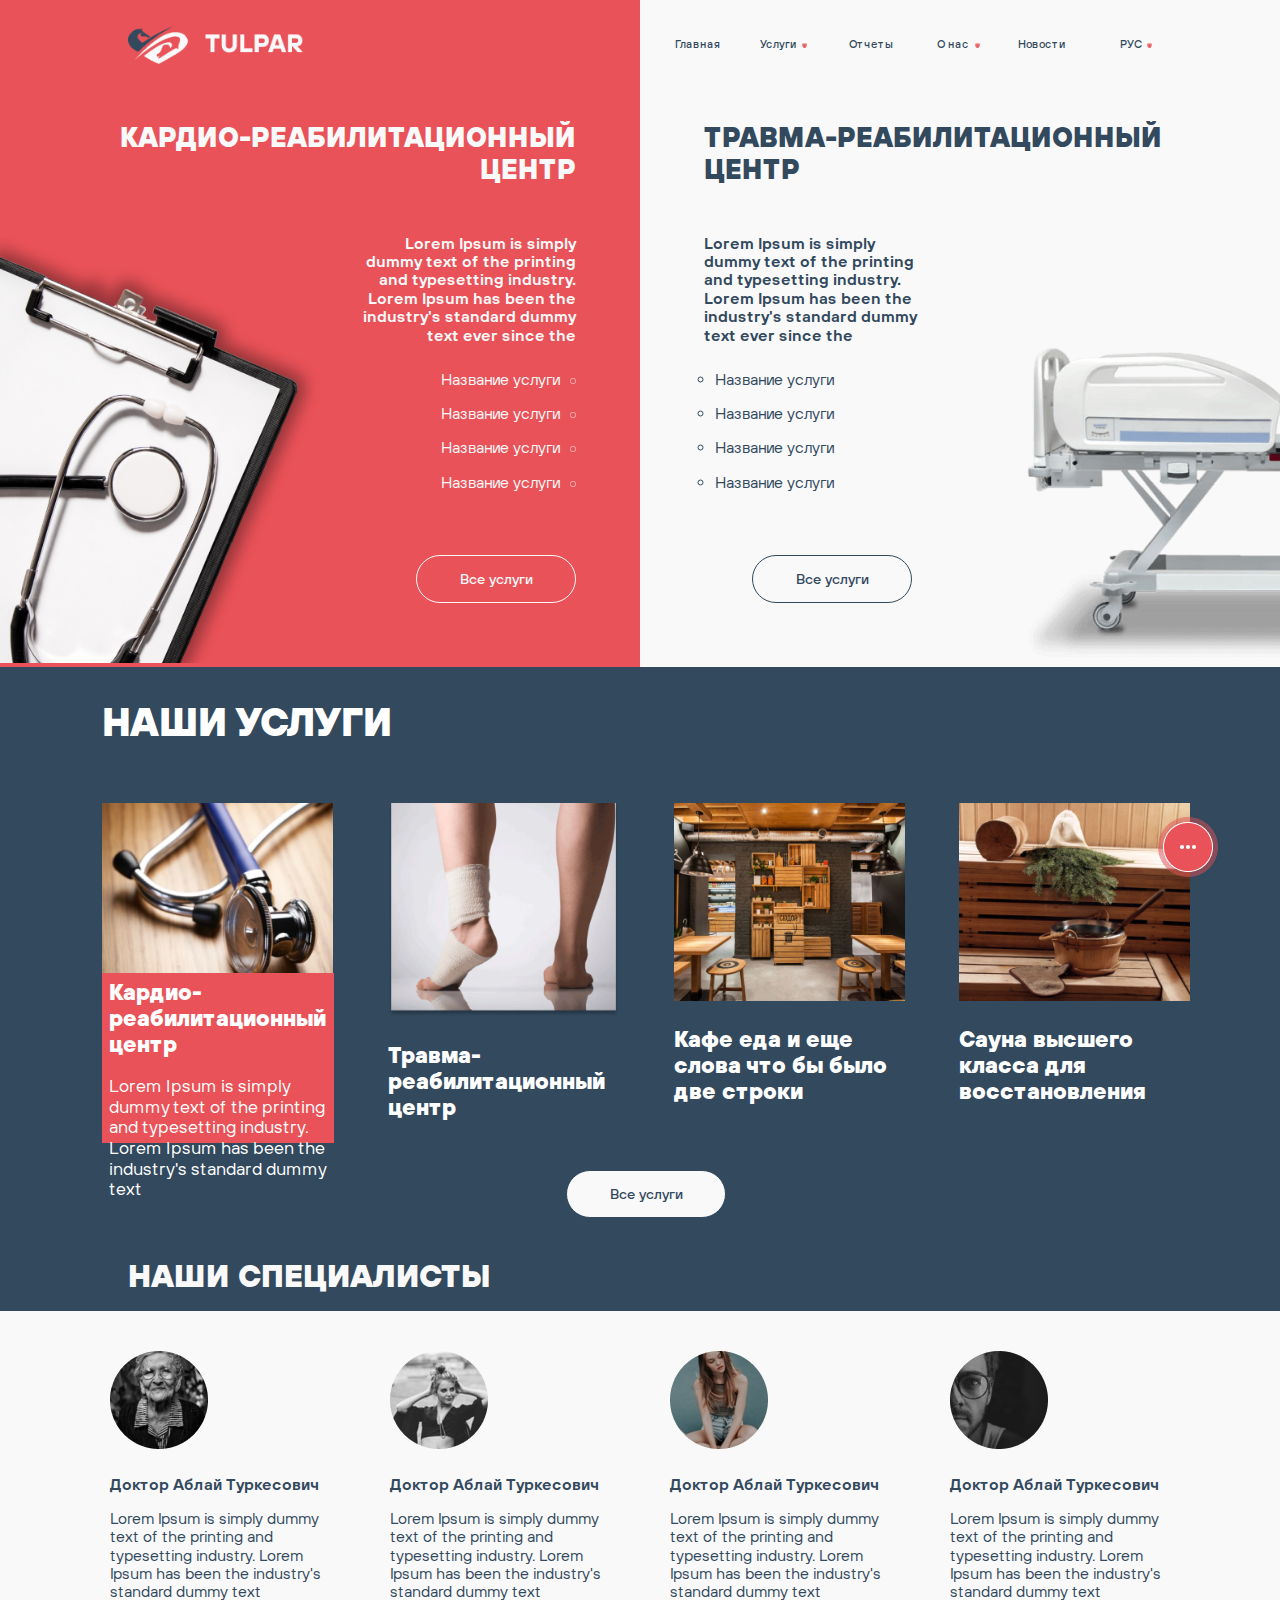
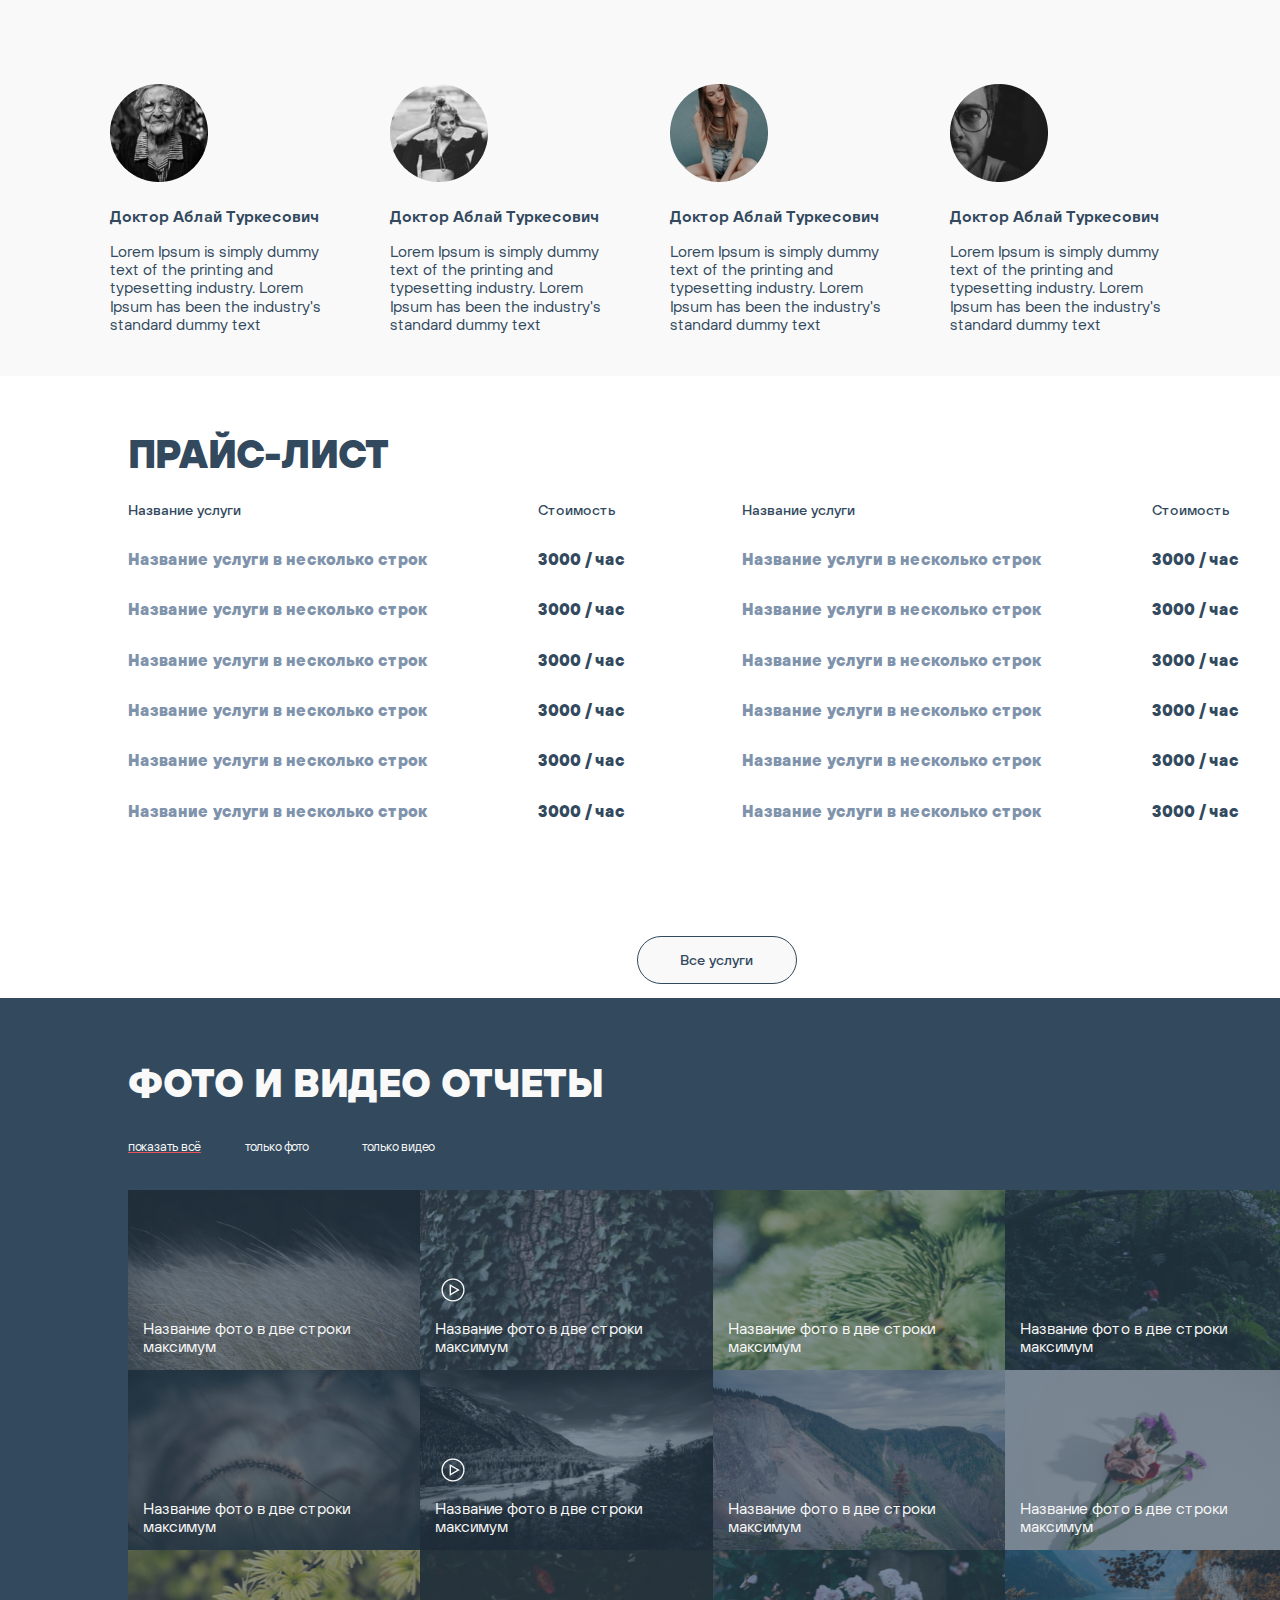
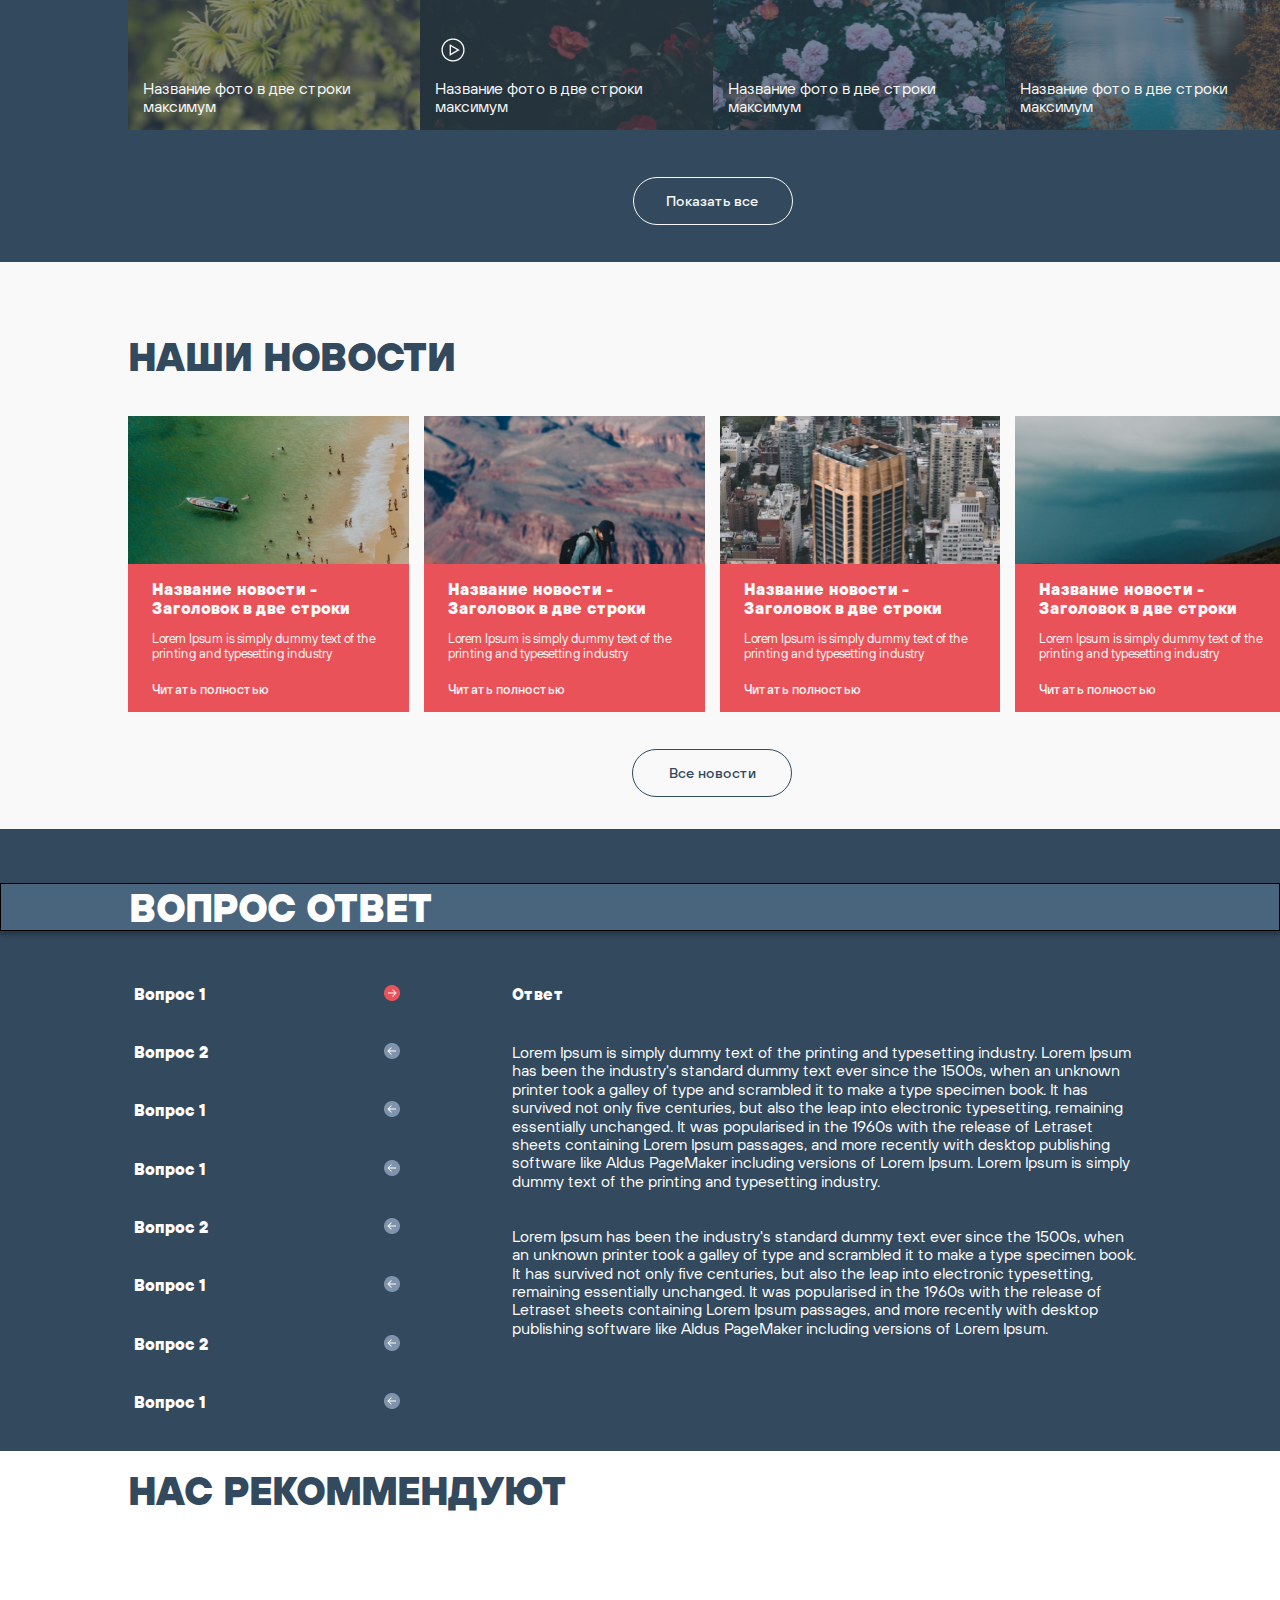
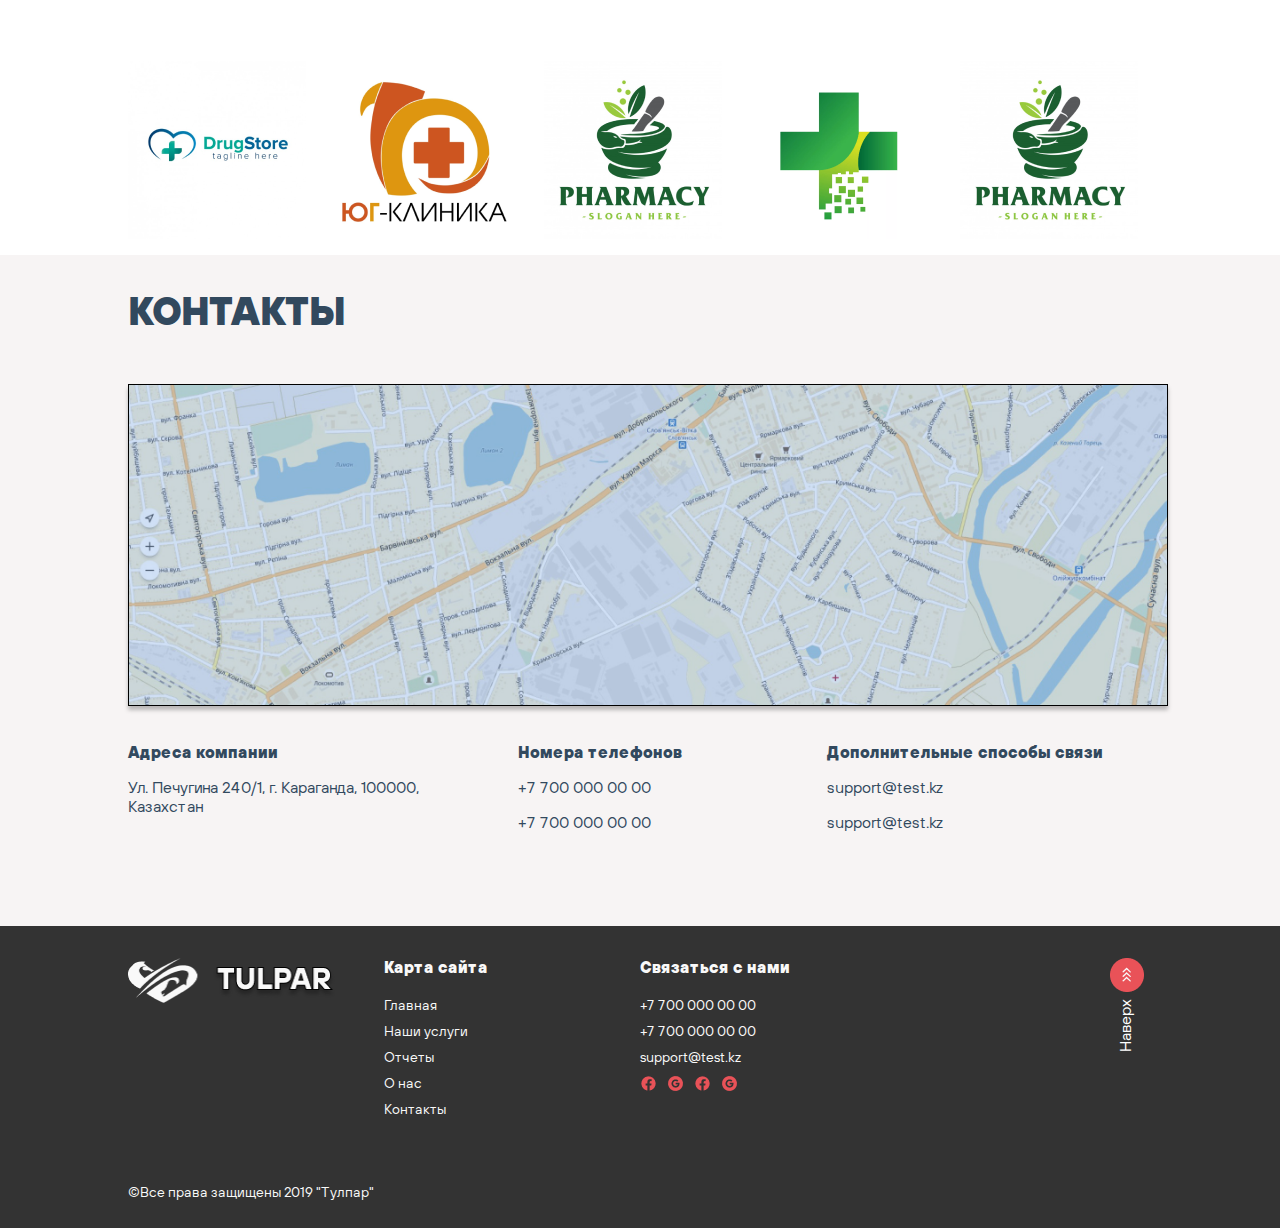
<file: index.html>
<!DOCTYPE html>
<html lang="rus">

<head>
    <meta charset="UTF-8">
    <meta http-equiv="X-UA-Compatible" content="IE=edge">
    <meta name="viewport" content="width=device-width, initial-scale=1.0">
    <title>Tulpar</title>
    <link rel="stylesheet" href="assets/styles/normalize.css">
    <link rel="stylesheet" href="assets/styles/style.css">
</head>

<body>

    <div class="header-container" id="header-container">
        <header class="header">
            <div class="header-container1">
                <div class="header__logo-container">
                    <img class="header__logo" src="assets/img/logo.header.png" alt="logo-header">
                </div>
            </div>
            <div class="header-container2">
                <nav class="menu">

                    <a class="menu__items" href="#">Главная</a>
                    <a class="menu__items" href="#">Услуги
                        <img class="menu__element" src="assets/img/Polygon.png" alt="element">
                    </a>
                    <a class="menu__items" href="#">Отчеты</a>
                    <a class="menu__items" href="#">О нас
                        <img class="menu__element" src="assets/img/Polygon.png" alt="element">
                    </a>
                    <a class="menu__items" href="#">Новости</a>
                    <a class="menu__items" href="#">РУС
                        <img class="menu__element" src="assets/img/Polygon.png" alt="element">
                    </a>
                    <div class="menu__adaptive">
                        <button class="dropbtn">Меню<img class="menu__element" src="assets/img/Polygon.png"
                                alt="element"></button>
                        <div class="dropdown-content">
                            <a href="#">Главная</a>
                            <a href="#">Услуги</a>
                            <a href="#">Отчеты</a>
                            <a href="#">О нас</a>
                            <a href="#">Новости</a>
                            <a href="#">РУС</a>
                        </div>
                    </div>
                </nav>
            </div>
        </header>
    </div>

    <div class="slogan">
        <main class="main">
            <div class="main-container1">
                <div class="main__heading1" href="#">Кардио-реабилитационный центр</div>
                <div class="main__content1">
                    <p class="main__text1">Lorem Ipsum is simply dummy text of the printing and typesetting industry.
                        Lorem
                        Ipsum has been the
                        industry's standard dummy text ever since the</p>

                    <ul class="main__spisok1">
                        <li class="main__usluga">Название услуги<svg class="main__element" width="6" height="6"
                                viewBox="0 0 6 6" fill="none" xmlns="http://www.w3.org/2000/svg">
                                <circle cx="3" cy="3" r="2.75" stroke="#F9F9F9" stroke-width="0.5" />
                            </svg></li>
                        <li class="main__usluga">Название услуги<svg class="main__element" width="6" height="6"
                                viewBox="0 0 6 6" fill="none" xmlns="http://www.w3.org/2000/svg">
                                <circle cx="3" cy="3" r="2.75" stroke="#F9F9F9" stroke-width="0.5" />
                            </svg></li>
                        <li class="main__usluga">Название услуги<svg class="main__element" width="6" height="6"
                                viewBox="0 0 6 6" fill="none" xmlns="http://www.w3.org/2000/svg">
                                <circle cx="3" cy="3" r="2.75" stroke="#F9F9F9" stroke-width="0.5" />
                            </svg></li>
                        <li class="main__usluga">Название услуги<svg class="main__element" width="6" height="6"
                                viewBox="0 0 6 6" fill="none" xmlns="http://www.w3.org/2000/svg">
                                <circle cx="3" cy="3" r="2.75" stroke="#F9F9F9" stroke-width="0.5" />
                            </svg>
                        </li>
                    </ul>

                    <a class="button__usluga1" href="usluga1.html">
                        <button class="button" href="">Все услуги</button>
                    </a>
                </div>
                <div class="main__fon1">
                    <img class="main__img1" src="assets/img/tablet.png" alt="Кардио-реабилитационный центр">
                </div>
            </div>
            <div class="main-container2">
                <div class="main__heading2" href="#">Травма-реабилитационный центр</div>
                <div class="main__content2">
                    <p class="main__text2">Lorem Ipsum is simply dummy text of the printing and typesetting industry.
                        Lorem
                        Ipsum has been the
                        industry's standard dummy text ever since the</p>

                    <ul class="main__spisok2">
                        <li class="main__usluga">Название услуги</li>
                        <li class="main__usluga">Название услуги</li>
                        <li class="main__usluga">Название услуги</li>
                        <li class="main__usluga">Название услуги</li>
                    </ul>

                    <button class="button" href="#">Все услуги</button>
                </div>
                <div class="main__fon2">
                    <img class="main__img2" src="assets/img/table.png" alt="Травма-реабилитационный центр">
                </div>
            </div>
        </main>
    </div>

    <div class="menu__contacts__wrap">
        <div class="contacts__wrap">
            <a href="https://www.instagram.com/"><img class="img1__wrap" src="assets/img/insta.png" alt="whatsup"></a>
            <a href="tel:12345678"><img class="img2__wrap" src="assets/img/phone.png" alt="email"></a>
            <a href="https://gmail.com/"><img class="img3__wrap" src="assets/img/pen.png" alt="phonenumber"></a>
            <a href="https://www.whatsapp.com/"><img class="img4__wrap" src="assets/img/whats.png" alt="inst"></a>
        </div>
        <button class="button__wrap">
            <img class="buttonimg__wrap" src="assets/img/points1.png" alt="contacts">
        </button>
    </div>

    <div class="block-services" id="block-services">
        <div class="services">
            <div class="services__head">НАШИ УСЛУГИ</div>
            <div class="services__cardio">
                <div class="services__text">
                    <div class="services_h servhead">Кардио-реабилитационный центр</div>
                    <br>
                    <div class="services__text-p">Lorem Ipsum is simply dummy text of the printing and typesetting
                        industry. Lorem Ipsum has been the industry's standard dummy text</div>
                </div>
            </div>
            <div class="services__travma">
                <img class="services__img2 img" src="assets/img/leg.png" alt="serv2">
                <p class="services__h servhead">Травма-реабилитационный центр</p>
            </div>
            <div class="services__food">
                <img class="services__img3 img" src="assets/img/room.png" alt="serv3">
                <p class="services__h servhead">Кафе еда и еще слова что бы было две строки</p>
            </div>
            <div class="services__sauna">
                <img class="services__img4 img" src="assets/img/banya.png" alt="serv4">
                <p class="services_h servhead">Сауна высшего класса для восстановления</p>
            </div>
            <div class="services-button">
                <button class="button buttonserv" href="#">Все услуги</button>
            </div>
        </div>
    </div>

    <div class="block-specialists" id="block-specialists">
        <div class="specialists__heading">Наши специалисты</div>
        <div class="specialists-container">
            <div class="specialists1">
                <div class="specialists__photo">
                    <img class="specialists__img" src="assets/img/oldwoman.png" alt="photo">
                </div>
                <div class="specialists__none"></div>
                <div class="specialists__content">
                    <p class="specialists__name">Доктор Аблай Туркесович</p>
                    <p class="specialists__text">Lorem Ipsum is simply dummy text of the printing and typesetting
                        industry. Lorem Ipsum has been the industry's standard dummy text</p>
                </div>
            </div>
            <div class="specialists2">
                <div class="specialists__photo">
                    <img class="specialists__img" src="assets/img/girl.png" alt="photo">
                </div>
                <div class="specialists__none"></div>
                <div class="specialists__content">
                    <p class="specialists__name">Доктор Аблай Туркесович</p>
                    <p class="specialists__text">Lorem Ipsum is simply dummy text of the printing and typesetting
                        industry. Lorem Ipsum has been the industry's standard dummy text</p>
                </div>
            </div>
            <div class="specialists3">
                <div class="specialists__photo">
                    <img class="specialists__img" src="assets/img/colorgirl.png" alt="photo">
                </div>
                <div class="specialists__none"></div>
                <div class="specialists__content">
                    <p class="specialists__name">Доктор Аблай Туркесович</p>
                    <p class="specialists__text">Lorem Ipsum is simply dummy text of the printing and typesetting
                        industry. Lorem Ipsum has been the industry's standard dummy text</p>
                </div>
            </div>
            <div class="specialists4">
                <div class="specialists__photo">
                    <img class="specialists__img" src="assets/img/man.png" alt="photo">
                </div>
                <div class="specialists__none"></div>
                <div class="specialists__content">
                    <p class="specialists__name">Доктор Аблай Туркесович</p>
                    <p class="specialists__text">Lorem Ipsum is simply dummy text of the printing and typesetting
                        industry. Lorem Ipsum has been the industry's standard dummy text</p>
                </div>
            </div>
            <div class="specialists5">
                <div class="specialists__photo">
                    <img class="specialists__img" src="assets/img/oldwoman.png" alt="photo">
                </div>
                <div class="specialists__none"></div>
                <div class="specialists__content">
                    <p class="specialists__name">Доктор Аблай Туркесович</p>
                    <p class="specialists__text">Lorem Ipsum is simply dummy text of the printing and typesetting
                        industry. Lorem Ipsum has been the industry's standard dummy text</p>
                </div>
            </div>
            <div class="specialists6">
                <div class="specialists__photo">
                    <img class="specialists__img" src="assets/img/girl.png" alt="photo">
                </div>
                <div class="specialists__none"></div>
                <div class="specialists__content">
                    <p class="specialists__name">Доктор Аблай Туркесович</p>
                    <p class="specialists__text">Lorem Ipsum is simply dummy text of the printing and typesetting
                        industry. Lorem Ipsum has been the industry's standard dummy text</p>
                </div>
            </div>
            <div class="specialists7">
                <div class="specialists__photo">
                    <img class="specialists__img" src="assets/img/colorgirl.png" alt="photo">
                </div>
                <div class="specialists__none"></div>
                <div class="specialists__content">
                    <p class="specialists__name">Доктор Аблай Туркесович</p>
                    <p class="specialists__text">Lorem Ipsum is simply dummy text of the printing and typesetting
                        industry. Lorem Ipsum has been the industry's standard dummy text</p>
                </div>
            </div>
            <div class="specialists8">
                <div class="specialists__photo">
                    <img class="specialists__img" src="assets/img/man.png" alt="photo">
                </div>
                <div class="specialists__none"></div>
                <div class="specialists__content">
                    <p class="specialists__name">Доктор Аблай Туркесович</p>
                    <p class="specialists__text">Lorem Ipsum is simply dummy text of the printing and typesetting
                        industry. Lorem Ipsum has been the industry's standard dummy text</p>
                </div>
            </div>
        </div>
        <!-- <div style="background-color: black; width: 767px;">a</div> -->
    </div>
    <div class="block-price">
        <div class="price">
            <div class="price__h1">ПРАЙС-ЛИСТ</div>
            <div class="price__col1">
                <div class="price__col1-h2 price-h2">Название услуги
                </div>
                <div class="price__col1-name">Название услуги в несколько строк</div>
                <div class="price__col1-name">Название услуги в несколько строк</div>
                <div class="price__col1-name">Название услуги в несколько строк</div>
                <div class="price__col1-name">Название услуги в несколько строк</div>
                <div class="price__col1-name">Название услуги в несколько строк</div>
                <div class="price__col1-name">Название услуги в несколько строк</div>
            </div>
            <div class="price__col2">
                <div class="price__col2-h2 price-h2">Стоимость
                </div>
                <div class="price__col2-num">3000 / час</div>
                <div class="price__col2-num">3000 / час</div>
                <div class="price__col2-num">3000 / час</div>
                <div class="price__col2-num">3000 / час</div>
                <div class="price__col2-num">3000 / час</div>
                <div class="price__col2-num">3000 / час</div>
            </div>
            <div class="price__col3">
                <div class="price__col3-h2 price-h2">Название услуги
                </div>
                <div class="price__col3-name">Название услуги в несколько строк</div>
                <div class="price__col3-name">Название услуги в несколько строк</div>
                <div class="price__col3-name">Название услуги в несколько строк</div>
                <div class="price__col3-name">Название услуги в несколько строк</div>
                <div class="price__col3-name">Название услуги в несколько строк</div>
                <div class="price__col3-name">Название услуги в несколько строк</div>
            </div>
            <div class="price__col4">
                <div class="price__col4-h2 price-h2">Стоимость
                </div>
                <div class="price__col4-num">3000 / час</div>
                <div class="price__col4-num">3000 / час</div>
                <div class="price__col4-num">3000 / час</div>
                <div class="price__col4-num">3000 / час</div>
                <div class="price__col4-num">3000 / час</div>
                <div class="price__col4-num">3000 / час</div>
            </div>
            <div class="price__button">
                <button class="button" href="#">Все услуги</button>
            </div>
        </div>
    </div>

    <div class="block-reports">
        <div class="stripe"></div>
        <!--<img class="stripe" src="assets/img/repotrts_element.png"></img>-->
        <div class="reports-container">
            <div class="reports__heading">ФОТО И ВИДЕО ОТЧЕТЫ</div>
            <div class="reports__tabs">
                <a class="reports__tab1" href="#">показать всё</a>
                <a class="reports__tab2" href="#">только фото</a>
                <a class="reports__tab3" href="#">только видео</a>
            </div>

            <div class="reports__content">


                <div class="reports__content1">
                    <span class="reports_text">Название фото в две строки максимум</span>
                    <span class="reports__button" href="#">
                        <div class="reports__button-text">Увеличить</div>
                    </span>
                </div>


                <div class="reports__content2">
                    <img class="play" src="assets/img/play.png" alt="play">
                    <span class="reports_text">Название фото в две строки максимум</span>
                    <span class="reports__button" href="#">
                        <div class="reports__button-text">Увеличить</div>
                    </span>
                </div>

                <div class="reports__content3">
                    <span class="reports_text">Название фото в две строки максимум</span>
                    <span class="reports__button" href="#">
                        <div class="reports__button-text">Увеличить</div>
                    </span>
                </div>

                <div class="reports__content4">
                    <span class="reports_text">Название фото в две строки максимум</span>
                    <span class="reports__button" href="#">
                        <div class="reports__button-text">Увеличить</div>
                    </span>
                </div>

                <div class="reports__content5">
                    <span class="reports_text">Название фото в две строки максимум</span>
                    <span class="reports__button" href="#">
                        <div class="reports__button-text">Увеличить</div>
                    </span>
                </div>

                <div class="reports__content6">
                    <img class="play" src="assets/img/play.png" alt="play">
                    <span class="reports_text">Название фото в две строки максимум</span>
                    <span class="reports__button" href="#">
                        <div class="reports__button-text">Увеличить</div>
                    </span>
                </div>

                <div class="reports__content7">
                    <span class="reports_text">Название фото в две строки максимум</span>
                    <span class="reports__button" href="#">
                        <div class="reports__button-text">Увеличить</div>
                    </span>
                </div>

                <div class="reports__content8">
                    <span class="reports_text">Название фото в две строки максимум</span>
                    <span class="reports__button" href="#">
                        <div class="reports__button-text">Увеличить</div>
                    </span>
                </div>

                <div class="reports__content9">
                    <span class="reports_text">Название фото в две строки максимум</span>
                    <span class="reports__button" href="#">
                        <div class="reports__button-text">Увеличить</div>
                    </span>
                </div>

                <div class="reports__content10">
                    <img class="play" src="assets/img/play.png" alt="play">
                    <span class="reports_text">Название фото в две строки максимум</span>
                    <span class="reports__button" href="#">
                        <div class="reports__button-text">Увеличить</div>
                    </span>
                </div>

                <div class="reports__content11">
                    <span class="reports_text">Название фото в две строки максимум</span>
                    <span class="reports__button" href="#">
                        <div class="reports__button-text">Увеличить</div>
                    </span>
                </div>

                <div class="reports__content12">
                    <span class="reports_text">Название фото в две строки максимум</span>
                    <span class="reports__button" href="#">
                        <div class="reports__button-text">Увеличить</div>
                    </span>
                </div>
            </div>

            <button class="reports__button2" href="#">Показать все</button>

        </div>
    </div>


    <div class="block-news">
        <div class="news-container">
            <p class="news__heading">НАШИ НОВОСТИ</p>
            <div class="news__blocks">

                <div class="news__block1">
                    <div class="text-block1">
                        <p class="news_h">Название новости - Заголовок в две строки</p>
                        <p class="news_text">Lorem Ipsum is simply dummy text of the printing and typesetting industry
                        </p>
                        <a href="#" class="news_link">Читать полностью</a>
                    </div>
                </div>

                <div class="news__block2">
                    <div class="text-block2">
                        <p class="news_h">Название новости - Заголовок в две строки</p>
                        <p class="news_text">Lorem Ipsum is simply dummy text of the printing and typesetting industry
                        </p>
                        <a href="#" class="news_link">Читать полностью</a>
                    </div>
                </div>

                <div class="news__block3">
                    <div class="text-block3">
                        <p class="news_h">Название новости - Заголовок в две строки</p>
                        <p class="news_text">Lorem Ipsum is simply dummy text of the printing and typesetting industry
                        </p>
                        <a href="#" class="news_link">Читать полностью</a>
                    </div>
                </div>

                <div class="news__block4">
                    <div class="text-block4">
                        <p class="news_h">Название новости - Заголовок в две строки</p>
                        <p class="news_text">Lorem Ipsum is simply dummy text of the printing and typesetting industry
                        </p>
                        <a href="#" class="news_link">Читать полностью</a>
                    </div>
                </div>
            </div>

            <button class="news__button" href="#">Все новости</button>
        </div>
    </div>

    <div class="block-questions">
        <div class="quest">
            <div class="quest__h1">ВОПРОС ОТВЕТ</div>
            <div class="quest__1 q1 q">Вопрос 1</div>
            <div class="quest__1 q2 q">Вопрос 2</div>
            <div class="quest__1 q3 q">Вопрос 1</div>
            <div class="quest__1 q4 q">Вопрос 1</div>
            <div class="quest__1 q5 q">Вопрос 2</div>
            <div class="quest__1 q6 q">Вопрос 1</div>
            <div class="quest__1 q7 q">Вопрос 2</div>
            <div class="quest__1 q8 q">Вопрос 1</div>
            <img class="quest__strelka strel1" src="assets/img/strelka.png" alt="strelka">
            <img class="quest__strelka strel2" src="assets/img/strelka2.png" alt="strelka">
            <img class="quest__strelka strel3" src="assets/img/strelka2.png" alt="strelka">
            <img class="quest__strelka strel4" src="assets/img/strelka2.png" alt="strelka">
            <img class="quest__strelka strel5" src="assets/img/strelka2.png" alt="strelka">
            <img class="quest__strelka strel6" src="assets/img/strelka2.png" alt="strelka">
            <img class="quest__strelka strel7" src="assets/img/strelka2.png" alt="strelka">
            <img class="quest__strelka strel8" src="assets/img/strelka2.png" alt="strelka">
            <div class="quest__h2">Ответ</div>
            <div class="quest__p">Lorem Ipsum is simply dummy text of the printing and typesetting industry. Lorem Ipsum
                has been the industry's standard dummy text ever since the 1500s, when an unknown printer took a galley
                of type and scrambled it to make a type specimen book. It has survived not only five centuries, but also
                the leap into electronic typesetting, remaining essentially unchanged. It was popularised in the 1960s
                with the release of Letraset sheets containing Lorem Ipsum passages, and more recently with desktop
                publishing software like Aldus PageMaker including versions of Lorem Ipsum. Lorem Ipsum is simply dummy
                text of the printing and typesetting industry. <br> <br> <br> Lorem Ipsum has been the industry's
                standard dummy text ever since the 1500s, when an unknown printer took a galley of type and scrambled it
                to make a type specimen book. It has survived not only five centuries, but also the leap into electronic
                typesetting, remaining essentially unchanged. It was popularised in the 1960s with the release of
                Letraset sheets containing Lorem Ipsum passages, and more recently with desktop publishing software like
                Aldus PageMaker including versions of Lorem Ipsum.</div>
        </div>
    </div>
    <div class="block-recommend">
        <div class="recommend">
            <div class="recommend__h2">НАС РЕКОММЕНДУЮТ</div>
            <img class="recommend-image1" src="assets/img/drugstore.png" alt="recommend">
            <img class="recommend-image2" src="assets/img/ugclinic.png" alt="recommend">
            <img class="recommend-image3" src="assets/img/pharmacy.png" alt="recommend">
            <img class="recommend-image4" src="assets/img/plus.png" alt="recommend">
            <img class="recommend-image5" src="assets/img/pharmacy.png" alt="recommend">

        </div>
    </div>

    <div class="block-contacts" id="contacts">
        <div class="contacts-map">
            <div class="contacts-map__h2">КОНТАКТЫ</div>
            <div class="contacts-map__image">
                <img class="map" src="assets/img/map.png" alt="map">
            </div>
            <div class="contacts-map__adress">
                <div class="contacts-map__h1">Адреса компании</div>
                <div class="contacts-map__descrip">Ул. Печугина 240/1, г. Караганда, 100000, Казахстан</div>
            </div>
            <div class="contacts-map__phone">
                <div class="contacts-map__h1">Номера телефонов</div>
                <div class="contacts-map__descrip">+7 700 000 00 00</div>
                <div class="contacts-map__descrip">+7 700 000 00 00</div>
            </div>
            <div class="contacts-map__add">
                <div class="contacts-map__h1">Дополнительные способы связи</div>
                <div class="contacts-map__descrip">support@test.kz</div>
                <div class="contacts-map__descrip">support@test.kz</div>
            </div>
        </div>
    </div>

    <footer class="footer">
        <div class="footer-container">
            <div class="logo-footer">
                <div class="logo-footer__img">
                    <img class="logo-footer__img" src="assets/img/logofooter.png" alt="logo"></div>
                <div class="logo-footer__law">
                    &copy;Все права защищены 2019 "Тулпар"</div>
            </div>
            <div class="map-site">
                <div class="map-site__h1">Карта сайта</div>
                <nav class="map-site__navbar">
                    <a class="navbar__footer" href="#header-container">Главная</a>
                    <a class="navbar__footer" href="#block-services">Наши услуги</a>
                    <a class="navbar__footer" href="#">Отчеты</a>
                    <a class="navbar__footer" href="#block-specialists">О нас</a>
                    <a class="navbar__footer" href="#contacts">Контакты</a>
                </nav>
            </div>
            <div class="contacts">
                <div class="contacts__h1">Связаться с нами</div>
                <div class="contacts_call">+7 700 000 00 00</div>
                <div class="contacts_call2">+7 700 000 00 00</div>
                <div class="contacts_email">support@test.kz</div>
                <div class="contacts_social">
                    <div class="contacts_facebook social">
                        <img src="assets/img/facebook.png" alt="facebook"></div>
                    <div class="contacts_google social">
                        <img src="assets/img/google.png" alt="google"></div>
                    <div class="contacts_facebook social">
                        <img src="assets/img/facebook.png" alt="facebook"></div>
                    <div class="contacts_google social">
                        <img src="assets/img/google.png" alt="google"></div>
                </div>
            </div>
            <div class="up">
                <div class="up_strelka">
                    <a class="link-up" href="#header-container"><img src="assets/img/strelka3.png" alt="strelka"></a>
                </div>
                <div class="up_text"><a class="link-up" href="#header-container">Наверх</a></div>
            </div>
        </div>
    </footer>
</body>

</html>
</file>
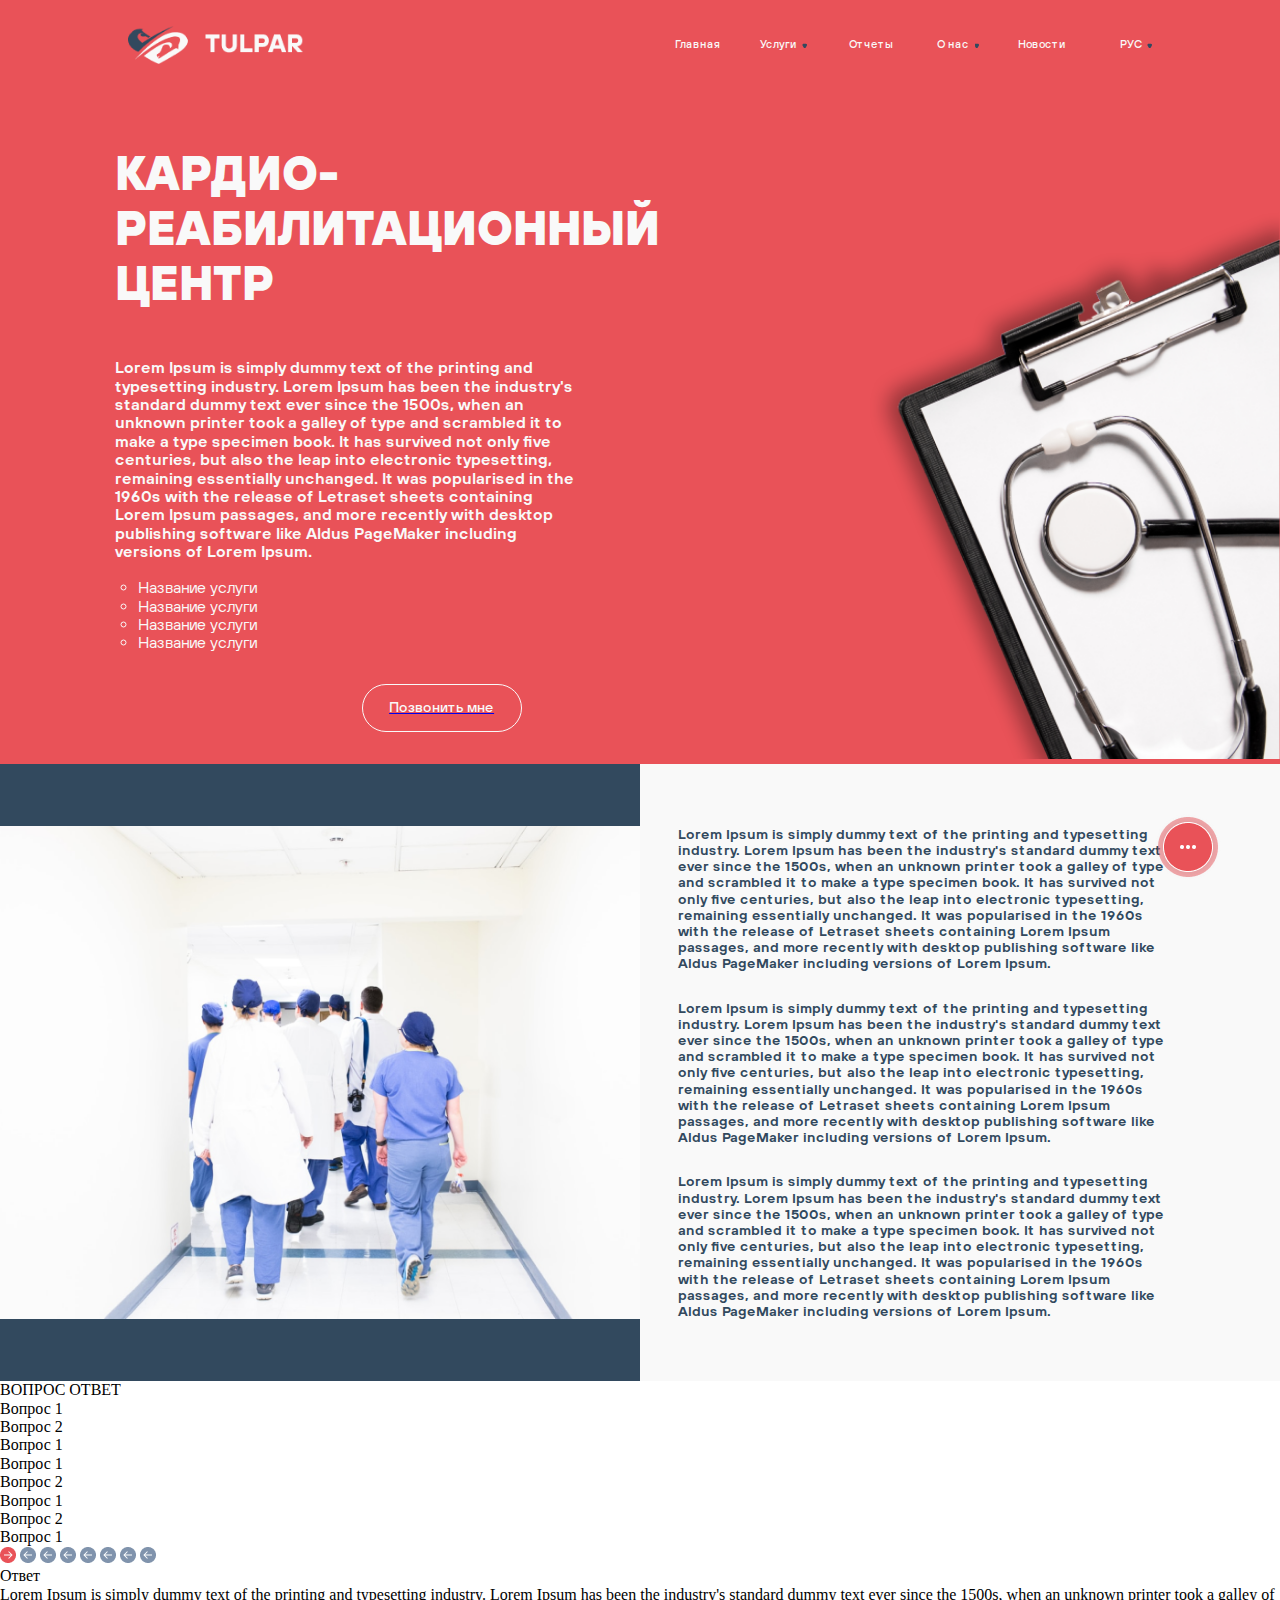
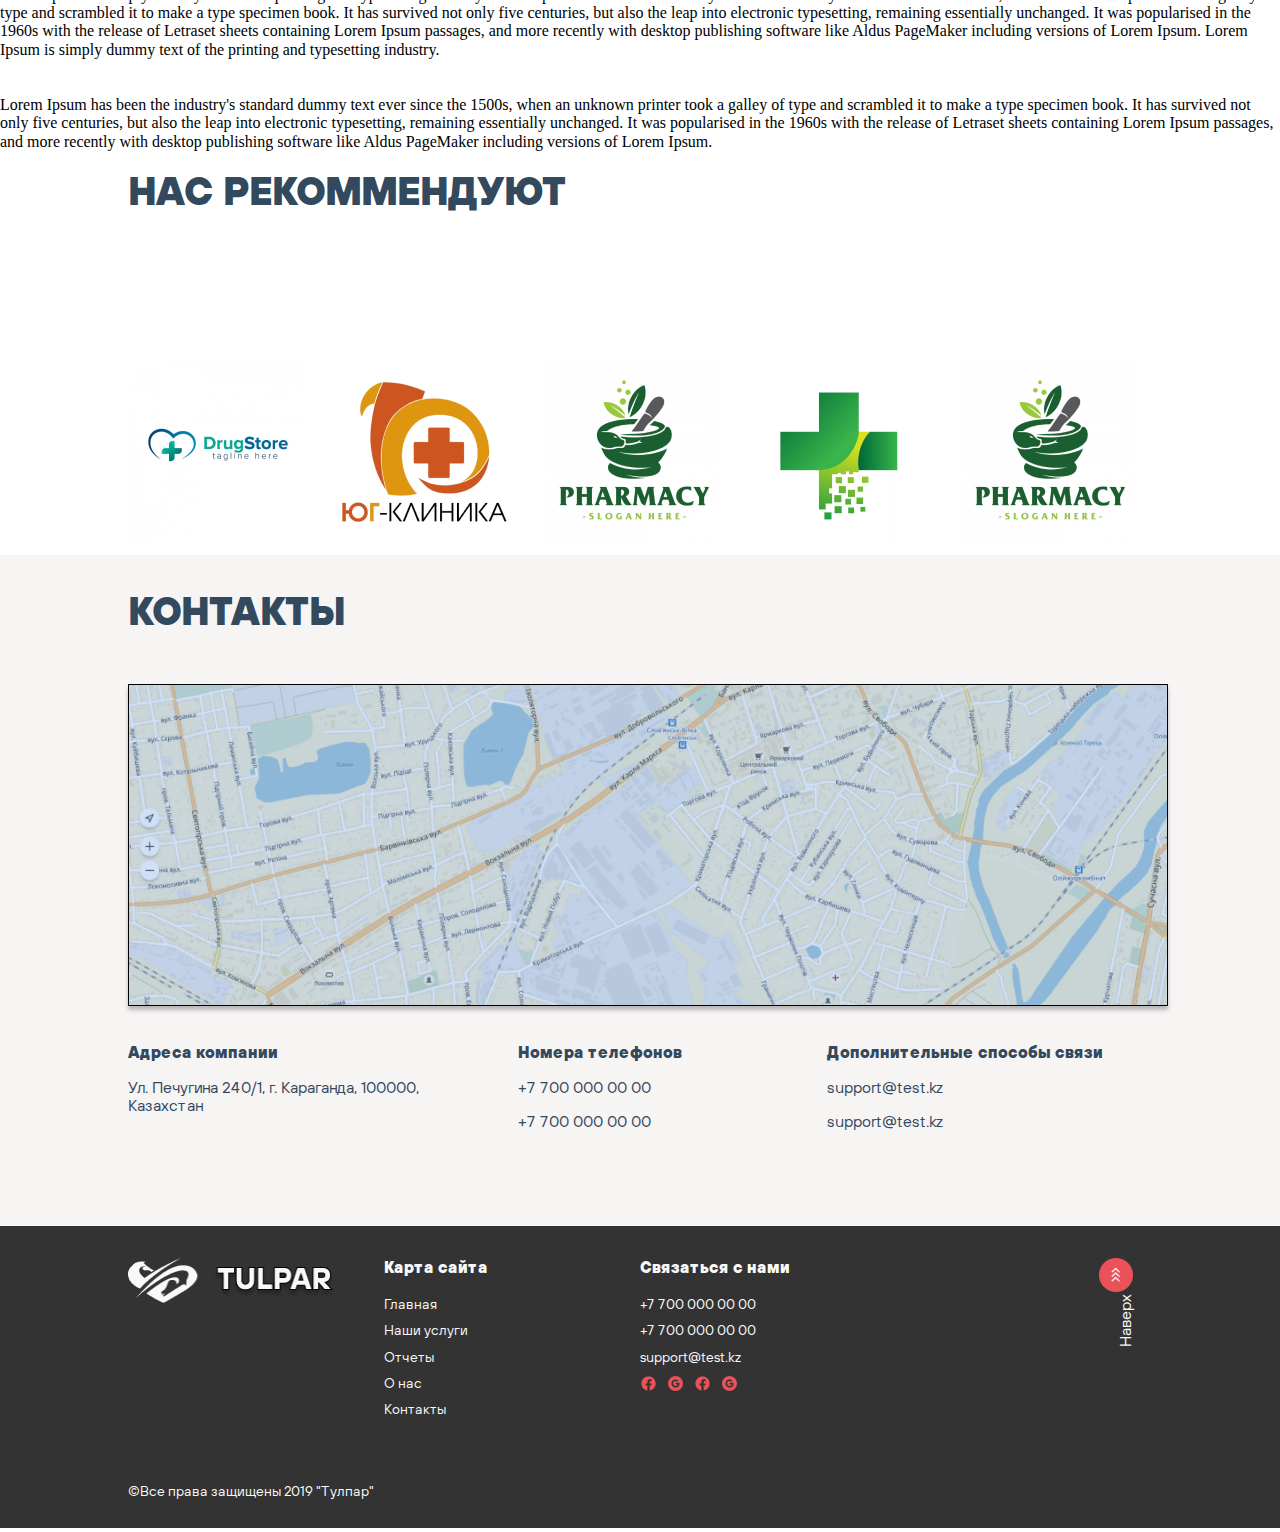
<file: usluga1.html>
<!DOCTYPE html>
<html lang="rus">

<head>
    <meta charset="UTF-8">
    <meta http-equiv="X-UA-Compatible" content="IE=edge">
    <meta name="viewport" content="width=device-width, initial-scale=1.0">
    <title>Tulpar</title>
    <link rel="stylesheet" href="assets/styles/normalize.css">
    <link rel="stylesheet" href="assets/styles/usluga1.css">
    <!-- <link rel="stylesheet" href="assets/styles/style.css"> -->
</head>

<body>

    <div class="header-container">
        <header class="header">
            <div class="header-container1">
                <div class="header__logo-container">
                    <img class="header__logo" src="assets/img/logo.header.png" alt="logo-header">
                </div>
            </div>
            <div class="header-container2">
                <nav class="menu">

                    <a class="menu__items" href="#">Главная</a>
                    <a class="menu__items" href="#">Услуги
                        <!-- <img class="menu__element" src="assets/img/Polygon.png" alt="element"> -->
                        <svg class="menu__element" width="4" height="4" viewBox="0 0 4 4" fill="none"
                            xmlns="http://www.w3.org/2000/svg">
                            <path
                                d="M2.86603 3.5C2.48113 4.16667 1.51887 4.16667 1.13397 3.5L0.267949 2C-0.116951 1.33333 0.364174 0.5 1.13397 0.5L2.86602 0.5C3.63583 0.5 4.11695 1.33333 3.73205 2L2.86603 3.5Z"
                                fill="#32495E" />
                        </svg>
                    </a>
                    <a class="menu__items" href="#">Отчеты</a>
                    <a class="menu__items" href="#">О нас
                        <!-- <img class="menu__element" src="assets/img/Polygon.png" alt="element"> -->
                        <svg class="menu__element" width="4" height="4" viewBox="0 0 4 4" fill="none"
                            xmlns="http://www.w3.org/2000/svg">
                            <path
                                d="M2.86603 3.5C2.48113 4.16667 1.51887 4.16667 1.13397 3.5L0.267949 2C-0.116951 1.33333 0.364174 0.5 1.13397 0.5L2.86602 0.5C3.63583 0.5 4.11695 1.33333 3.73205 2L2.86603 3.5Z"
                                fill="#32495E" />
                        </svg>
                    </a>
                    <a class="menu__items" href="#">Новости</a>
                    <a class="menu__items" href="#">РУС
                        <!-- <img class="menu__element" src="assets/img/Polygon.png" alt="element"> -->
                        <svg class="menu__element" width="4" height="4" viewBox="0 0 4 4" fill="none"
                            xmlns="http://www.w3.org/2000/svg">
                            <path
                                d="M2.86603 3.5C2.48113 4.16667 1.51887 4.16667 1.13397 3.5L0.267949 2C-0.116951 1.33333 0.364174 0.5 1.13397 0.5L2.86602 0.5C3.63583 0.5 4.11695 1.33333 3.73205 2L2.86603 3.5Z"
                                fill="#32495E" />
                        </svg>
                    </a>
                    <div class="menu__adaptive">
                        <button class="dropbtn">Меню<img class="menu__element" src="assets/img/Polygon.png"
                                alt="element"></button>
                        <div class="dropdown-content">
                            <a href="#">Главная</a>
                            <a href="#">Услуги</a>
                            <a href="#">Отчеты</a>
                            <a href="#">О нас</a>
                            <a href="#">Новости</a>
                            <a href="#">РУС</a>
                        </div>
                    </div>
                </nav>
            </div>
        </header>
    </div>

    <div class="slogan">
        <main class="main">
            <div class="main-container1">
                <!-- <div class="main__heading1" href="#">Кардио-реабилитационный центр</div> -->
                <div class="main__content1">
                    <div class="main__heading1" href="#">Кардио-реабилитационный центр</div>
                    <p class="main__text1">Lorem Ipsum is simply dummy text of the printing and typesetting industry.
                        Lorem Ipsum has been the industry's standard dummy text ever since the 1500s, when an unknown
                        printer took a galley of type and scrambled it to make a type specimen book. It has survived not
                        only five centuries, but also the leap into electronic typesetting, remaining essentially
                        unchanged. It was popularised in the 1960s with the release of Letraset sheets containing Lorem
                        Ipsum passages, and more recently with desktop publishing software like Aldus PageMaker
                        including versions of Lorem Ipsum.</p>

                    <ul class="main__spisok1">
                        <li class="main__usluga">Название услуги</li>
                        <li class="main__usluga">Название услуги</li>
                        <li class="main__usluga">Название услуги</li>
                        <li class="main__usluga">Название услуги</li>
                    </ul>

                    <a class="main__phonecall" href="#phone">
                        <button class="button" href="#">Позвонить мне</button>
                    </a>
                </div>
                <div class="main__fon1">
                    <img class="main__img1" src="assets/img/tablet.png" alt="Кардио-реабилитационный центр">
                </div>
            </div>
        </main>
    </div>

    <div class="menu__contacts__wrap">
        <div class="contacts__wrap">
            <a href="https://www.instagram.com/"><img class="img1__wrap" src="assets/img/insta.png" alt="whatsup"></a>
            <a href="tel:12345678"><img class="img2__wrap" src="assets/img/phone.png" alt="email"></a>
            <a href="https://gmail.com/"><img class="img3__wrap" src="assets/img/pen.png" alt="phonenumber"></a>
            <a href="https://www.whatsapp.com/"><img class="img4__wrap" src="assets/img/whats.png" alt="inst"></a>
        </div>
        <button class="button__wrap">
            <img class="buttonimg__wrap" src="assets/img/points1.png" alt="contacts">
        </button>
    </div>

    <div class="block-iformation">
        <div class="information-container">
            <div class="information__picture">
                <img class="information__img" src="assets/img/doctors.png" alt="information">
            </div>
            <div class="information__content">
                <div class="information__block">
                    <p class="information__text">Lorem Ipsum is simply dummy text of the printing and typesetting
                        industry.
                        Lorem Ipsum has been the industry's standard dummy text ever since the 1500s, when an unknown
                        printer
                        took a galley of type and scrambled it to make a type specimen book. It has survived not only
                        five
                        centuries, but also the leap into electronic typesetting, remaining essentially unchanged. It
                        was
                        popularised in the 1960s with the release of Letraset sheets containing Lorem Ipsum passages,
                        and
                        more
                        recently with desktop publishing software like Aldus PageMaker including versions of Lorem
                        Ipsum.
                    </p>
                </div>
                <div class="information__block">
                    <p class="information__text">Lorem Ipsum is simply dummy text of the printing and typesetting
                        industry.
                        Lorem Ipsum has been the industry's standard dummy text ever since the 1500s, when an unknown
                        printer
                        took a galley of type and scrambled it to make a type specimen book. It has survived not only
                        five
                        centuries, but also the leap into electronic typesetting, remaining essentially unchanged. It
                        was
                        popularised in the 1960s with the release of Letraset sheets containing Lorem Ipsum passages,
                        and
                        more
                        recently with desktop publishing software like Aldus PageMaker including versions of Lorem
                        Ipsum.
                    </p>
                </div>
                <div class="information__block">
                    <p class="information__text">Lorem Ipsum is simply dummy text of the printing and typesetting
                        industry.
                        Lorem Ipsum has been the industry's standard dummy text ever since the 1500s, when an unknown
                        printer
                        took a galley of type and scrambled it to make a type specimen book. It has survived not only
                        five
                        centuries, but also the leap into electronic typesetting, remaining essentially unchanged. It
                        was
                        popularised in the 1960s with the release of Letraset sheets containing Lorem Ipsum passages,
                        and
                        more
                        recently with desktop publishing software like Aldus PageMaker including versions of Lorem
                        Ipsum.
                    </p>
                </div>
            </div>
        </div>
    </div>

    <div class="block-questions">
        <div class="quest">
            <div class="quest__h1">ВОПРОС ОТВЕТ</div>
            <div class="quest__1 q1 q">Вопрос 1</div>
            <div class="quest__1 q2 q">Вопрос 2</div>
            <div class="quest__1 q3 q">Вопрос 1</div>
            <div class="quest__1 q4 q">Вопрос 1</div>
            <div class="quest__1 q5 q">Вопрос 2</div>
            <div class="quest__1 q6 q">Вопрос 1</div>
            <div class="quest__1 q7 q">Вопрос 2</div>
            <div class="quest__1 q8 q">Вопрос 1</div>
            <img class="quest__strelka strel1" src="assets/img/strelka.png" alt="strelka">
            <img class="quest__strelka strel2" src="assets/img/strelka2.png" alt="strelka">
            <img class="quest__strelka strel3" src="assets/img/strelka2.png" alt="strelka">
            <img class="quest__strelka strel4" src="assets/img/strelka2.png" alt="strelka">
            <img class="quest__strelka strel5" src="assets/img/strelka2.png" alt="strelka">
            <img class="quest__strelka strel6" src="assets/img/strelka2.png" alt="strelka">
            <img class="quest__strelka strel7" src="assets/img/strelka2.png" alt="strelka">
            <img class="quest__strelka strel8" src="assets/img/strelka2.png" alt="strelka">
            <div class="quest__h2">Ответ</div>
            <div class="quest__p">Lorem Ipsum is simply dummy text of the printing and typesetting industry. Lorem Ipsum
                has been the industry's standard dummy text ever since the 1500s, when an unknown printer took a galley
                of type and scrambled it to make a type specimen book. It has survived not only five centuries, but also
                the leap into electronic typesetting, remaining essentially unchanged. It was popularised in the 1960s
                with the release of Letraset sheets containing Lorem Ipsum passages, and more recently with desktop
                publishing software like Aldus PageMaker including versions of Lorem Ipsum. Lorem Ipsum is simply dummy
                text of the printing and typesetting industry. <br> <br> <br> Lorem Ipsum has been the industry's
                standard dummy text ever since the 1500s, when an unknown printer took a galley of type and scrambled it
                to make a type specimen book. It has survived not only five centuries, but also the leap into electronic
                typesetting, remaining essentially unchanged. It was popularised in the 1960s with the release of
                Letraset sheets containing Lorem Ipsum passages, and more recently with desktop publishing software like
                Aldus PageMaker including versions of Lorem Ipsum.</div>
        </div>
    </div>

    <div class="block-recommend">
        <div class="recommend">
            <div class="recommend__h2">НАС РЕКОММЕНДУЮТ</div>
            <img class="recommend-image1" src="assets/img/drugstore.png" alt="recommend">
            <img class="recommend-image2" src="assets/img/ugclinic.png" alt="recommend">
            <img class="recommend-image3" src="assets/img/pharmacy.png" alt="recommend">
            <img class="recommend-image4" src="assets/img/plus.png" alt="recommend">
            <img class="recommend-image5" src="assets/img/pharmacy.png" alt="recommend">

        </div>
    </div>

    <div class="block-contacts">
        <div class="contacts-map">
            <div class="contacts-map__h2" id="phone">КОНТАКТЫ</div>
            <div class="contacts-map__image">
                <img class="map" src="assets/img/map.png" alt="map">
            </div>
            <div class="contacts-map__adress">
                <div class="contacts-map__h1">Адреса компании</div>
                <div class="contacts-map__descrip">Ул. Печугина 240/1, г. Караганда, 100000, Казахстан</div>
            </div>
            <div class="contacts-map__phone">
                <div class="contacts-map__h1">Номера телефонов</div>
                <div class="contacts-map__descrip">+7 700 000 00 00</div>
                <div class="contacts-map__descrip">+7 700 000 00 00</div>
            </div>
            <div class="contacts-map__add">
                <div class="contacts-map__h1">Дополнительные способы связи</div>
                <div class="contacts-map__descrip">support@test.kz</div>
                <div class="contacts-map__descrip">support@test.kz</div>
            </div>
        </div>
    </div>

    <footer class="footer">
        <div class="footer-container">
            <div class="logo-footer">
                <div class="logo-footer__img">
                    <img class="logo-footer__img" src="assets/img/logofooter.png" alt="logo"></div>
                <div class="logo-footer__law">
                    &copy;Все права защищены 2019 "Тулпар"</div>
            </div>
            <div class="map-site">
                <div class="map-site__h1">Карта сайта</div>
                <nav class="map-site__navbar">
                    <a class="navbar__footer" href="#">Главная</a>
                    <a class="navbar__footer" href="#">Наши услуги</a>
                    <a class="navbar__footer" href="#">Отчеты</a>
                    <a class="navbar__footer" href="#">О нас</a>
                    <a class="navbar__footer" href="#">Контакты</a>
                </nav>
            </div>
            <div class="contacts">
                <div class="contacts__h1">Связаться с нами</div>
                <div class="contacts_call">+7 700 000 00 00</div>
                <div class="contacts_call2">+7 700 000 00 00</div>
                <div class="contacts_email">support@test.kz</div>
                <div class="contacts_social">
                    <div class="contacts_facebook social">
                        <img src="assets/img/facebook.png" alt="facebook"></div>
                    <div class="contacts_google social">
                        <img src="assets/img/google.png" alt="google"></div>
                    <div class="contacts_facebook social">
                        <img src="assets/img/facebook.png" alt="facebook"></div>
                    <div class="contacts_google social">
                        <img src="assets/img/google.png" alt="google"></div>
                </div>
            </div>
            <div class="up">
                <div class="up_strelka">
                    <img src="assets/img/strelka3.png" alt="strelka"></div>
                <div class="up_text">Наверх</div>
            </div>
        </div>
    </footer>

</body>

</html>
</file>
<file: assets/styles/style.css>
@font-face {
    font-family: 'TT Hoves';
    src: url("fonts/TTHoves-Regular.eot");
    src: local('TT Hoves Regular'), local('TTHoves-Regular'),
        url("fonts/TTHoves-Regular.eot?#iefix") format('embedded-opentype'),
        url("fonts/TTHoves-Regular.woff2") format('woff2'),
        url("fonts/TTHoves-Regular.woff") format('woff'),
        url("fonts/TTHoves-Regular.ttf") format('truetype');
    font-weight: normal;
    font-style: normal;
}

@font-face {
    font-family: 'TT Hoves';
    src: url("fonts/TTHoves-Medium.eot");
    src: local('TT Hoves Medium'), local('TTHoves-Medium'),
        url("fonts/TTHoves-Medium.eot?#iefix") format('embedded-opentype'),
        url("fonts/TTHoves-Medium.woff2") format('woff2'),
        url("fonts/TTHoves-Medium.woff") format('woff'),
        url("fonts/TTHoves-Medium.ttf") format('truetype');
    font-weight: 500;
    font-style: normal;
}

@font-face {
    font-family: 'TT Hoves';
    src: url("fonts/TTHoves-Bold.eot");
    src: local('TT Hoves Bold'), local('TTHoves-Bold'),
        url("fonts/TTHoves-Bold.eot?#iefix") format('embedded-opentype'),
        url("fonts/TTHoves-Bold.woff2") format('woff2'),
        url("fonts/TTHoves-Bold.woff") format('woff'),
        url("fonts/TTHoves-Bold.ttf") format('truetype');
    font-weight: bold;
    font-style: normal;
}

@font-face {
    font-family: 'TT Hoves';
    src: url("fonts/TTHoves-DemiBold.eot");
    src: local('TT Hoves DemiBold'), local('TTHoves-DemiBold'),
        url("fonts/TTHoves-DemiBold.eot?#iefix") format('embedded-opentype'),
        url("fonts/TTHoves-DemiBold.woff2") format('woff2'),
        url("fonts/TTHoves-DemiBold.woff") format('woff'),
        url("fonts/TTHoves-DemiBold.ttf") format('truetype');
    font-weight: 600;
    font-style: normal;
}

@font-face {
    font-family: 'TT Hoves';
    src: url("fonts/TTHoves-ExtraBold.eot");
    src: local('TT Hoves ExtraBold'), local('TTHoves-ExtraBold'),
        url("fonts/TTHoves-ExtraBold.eot?#iefix") format('embedded-opentype'),
        url("fonts/TTHoves-ExtraBold.woff2") format('woff2'),
        url("fonts/TTHoves-ExtraBold.woff") format('woff'),
        url("fonts/TTHoves-ExtraBold.ttf") format('truetype');
    font-weight: 800;
    font-style: normal;
}


/*общая кнопка*/
.button {
    display: grid;
    width: 10rem;
    height: 3rem;
    border: 1px solid #32495E;
    box-sizing: border-box;
    border-radius: 25px;

    font-family: 'TT Hoves';
    color: #32495E;
    font-size: 0.9rem;
    font-style: normal;
    font-weight: 500;

    background-color: #F9F9F9;
    justify-self: center;
    align-items: center;

    cursor: pointer;
}


/* блок хэдер */
.header {
    display: grid;
    grid-template-columns: 1fr 1fr;
}

.header-container1 {
    display: grid;
    grid-column: 1/2;
    background-color: #E95258;
}

.header__logo-container {
    display: grid;
    padding-left: 20%;
    padding-top: 4%;
    padding-bottom: 4%;
}

.header__logo {
    width: 11rem;
}

.header-container2 {
    display: grid;
    grid-column: 2/3;
    background-color: #F9F9F9;
}

.menu {
    display: grid;
    grid-template-columns: repeat(6, 1fr);
    justify-items: center;
    align-content: space-between;
    gap: 5px;
    padding-right: 20%;
    padding-top: 6%;
    padding-bottom: 4%;
    grid-template-columns: repeat(auto-fit, minmax(50px, 1fr));
}

.menu__items {
    font-family: 'TT Hoves';
    font-size: 70%;
    color: rgba(50, 73, 94, 1);
    font-style: normal;
    font-weight: 500;
    text-decoration: none;
    justify-self: end;
}

.menu__element {
    width: 5px;
    height: 5px;
    padding-left: 0.2em;
    align-content: center;
}

/* для декстопов */
@media screen and (min-width: 1024px) {
    .menu__adaptive {
        display: none;
    }
}

/* для планшетов */
@media screen and (min-width: 768px) and (max-width: 1023px) {
    .header__logo-container {
        display: grid;
        padding-left: 20%;
        padding-top: 5%;
    }

    .header__logo {
        width: 10rem;
    }

    .menu {
        display: grid;
        grid-template-columns: repeat(3, 1fr);
        grid-template-rows: repeat(3, 1fr);

        justify-items: center;
        align-content: space-between;

        gap: 5px;
        padding-right: 20%;
        padding-top: 6%;
        grid-template-columns: repeat(auto-fit, minmax(100px, 1fr));
    }

    .menu__adaptive {
        display: none;
    }
}


/* для смартфонов */
@media screen and (max-width: 767px) {

    .header__logo-container {
        display: grid;
        padding-left: 20%;
        padding-top: 4%;
        align-self: center;
        justify-self: start;
    }

    .header__logo {
        width: 6.5rem;
    }

    .menu {
        display: grid;
        padding-right: 20%;
        padding-top: 6%;
        align-self: center;
        justify-self: end;
    }

    .menu__items {
        display: none;
    }

    .dropbtn {
        font-family: 'TT Hoves';
        font-size: 60%;
        background-color: #F9F9F9;
        color: rgba(50, 73, 94, 1);
        font-style: normal;
        font-weight: 500;
        padding: 10px;
        border: none;
    }

    .menu__adaptive {
        position: relative;
        display: inline-block;
    }

    .menu__element {
        width: 5px;
        height: 5px;
        padding-left: 0.4em;
        align-content: center;
    }

    /* Выпадающее содержимое (скрыто по умолчанию) */
    .dropdown-content {
        display: none;
        position: absolute;
        background-color: #F9F9F9;
        min-width: 160px;
        box-shadow: 0px 8px 16px 0px rgba(253, 237, 237, 0.2);
        z-index: 1;
    }

    /* Ссылки внутри выпадающего списка */
    .dropdown-content a {
        font-family: 'TT Hoves';
        font-size: 60%;
        background-color: #F9F9F9;
        color: rgba(50, 73, 94, 1);
        font-style: normal;
        font-weight: 500;
        padding: 12px 16px;
        text-decoration: none;
        display: block;
    }

    /* Изменение цвета выпадающих ссылок при наведении курсора */
    .dropdown-content a:hover {
        background-color: #ddd;
    }

    /* Показать выпадающее меню при наведении курсора */
    .menu__adaptive:hover .dropdown-content {
        display: block;
    }

}

/* для small phone */
@media screen and (max-width: 319px) {

    .header__logo-container {
        display: grid;
        padding-left: 20%;
        padding-top: 4%;
        align-self: center;
        justify-self: start;
    }

    .header__logo {
        width: 4.5rem;
    }

    .menu {
        display: grid;
        padding-right: 20%;
        padding-top: 6%;
        align-self: center;
        justify-self: end;
    }

    .menu__items {
        display: none;
    }

    .menu__adaptive {
        font-family: 'TT Hoves';
        font-size: 50%;
        color: rgba(50, 73, 94, 1);
        font-style: normal;
        font-weight: 500;
        text-decoration: none;
    }

    .menu__element {
        width: 4px;
        height: 4px;
        padding-left: 0.3em;
        align-content: center;
    }
}

/* конец блока хэдер */

/* блок слоган */

.main {
    display: grid;
    grid-template-columns: 50% 50%;
    /* grid-template-rows: 1fr; */
}

.main-container1 {
    grid-column: 1/2;
    display: grid;
    grid-template-columns: 50% 50%;
    grid-template-rows: 6rem 1fr;
    background-color: #E95258;
}

.main__heading1 {
    grid-column: 1/3;
    grid-row: 1/2;
    align-self: end;
    text-align: right;
    text-transform: uppercase;
    font-family: 'TT Hoves';
    font-style: normal;
    color: #F9F9F9;
    font-size: 1.75rem;
    font-weight: 800;
    padding-right: 10%;
    padding-left: 18%;
}

.main__fon1 {
    grid-column: 1/2;
    grid-row: 2/3;
    margin-top: auto;
    margin-bottom: 0;
}

.main__img1 {
    width: 100%;
    height: auto;
}

.main__content1 {
    grid-column: 2/3;
    grid-row: 2/3;
}

.main__text1 {
    text-align: right;
    font-family: 'TT Hoves';
    font-style: normal;
    color: #F9F9F9;
    font-size: 1rem;
    font-weight: 600;
    padding-right: 20%;
    padding-left: 10%;
    padding-top: 10%;
}

.main__spisok1 {
    text-align: right;
    font-family: 'TT Hoves';
    font-style: normal;
    list-style-type: circle;
    list-style: none;
    color: #F9F9F9;
    font-weight: normal;
    font-size: 1rem;
    padding-top: 3%;
    padding-right: 20%;
}

.main__usluga {
    margin-bottom: 1rem;
}

/* маркер справа для списка */
.main__element {
    margin-bottom: 1px;
    margin-left: 10px;
}

.main-container1 .button {
    background: #E95258;
    color: #F9F9F9;
    border: 1px solid #F9F9F9;
    margin-left: auto;
    margin-right: 20%;
    margin-top: 20%;
    margin-bottom: 20%;
}

.button__usluga1 {
    text-decoration: none;
}

.main-container2 {
    grid-column: 2/3;
    background-color: #F9F9F9;
    display: grid;
    grid-template-columns: 50% 50%;
    grid-template-rows: 6rem 1fr;
}

.main__heading2 {
    grid-column: 1/3;
    grid-row: 1/2;
    align-self: end;
    text-align: left;
    text-transform: uppercase;
    font-family: 'TT Hoves';
    font-style: normal;
    color: rgba(50, 73, 94, 1);
    font-size: 1.75rem;
    font-weight: 800;
    padding-left: 10%;
    padding-right: 18%;
}

.main__fon2 {
    grid-column: 2/3;
    grid-row: 2/3;
    margin-top: auto;
    margin-bottom: 0;
}

.main__img2 {
    width: 100%;
    height: auto;
}

.main__content2 {
    grid-column: 1/2;
    grid-row: 2/3;
}

.main__text2 {
    text-align: left;
    font-family: 'TT Hoves';
    font-style: normal;
    color: rgba(50, 73, 94, 1);
    font-size: 1rem;
    font-weight: 600;
    padding-left: 20%;
    padding-right: 10%;
    padding-top: 10%;
}

.main__spisok2 {
    text-align: left;
    font-family: 'TT Hoves';
    font-style: normal;
    list-style-type: circle;
    color: rgba(50, 73, 94, 1);
    font-weight: normal;
    font-size: 1rem;
    padding-top: 3%;
    padding-left: 23.5%;
}

.main-container2 .button {
    background: #F9F9F9;
    color: rgba(50, 73, 94, 1);
    border: 1px solid rgba(50, 73, 94, 1);
    margin-left: 20%;
    margin-top: 20%;
    margin-bottom: 20%;
}

/* для смартфонов */
/* @media screen and (max-width: 767px) {
} */
@media screen and (max-width: 890px) {

    .main__heading1,
    .main__heading2 {
        /* font-size: 1.5rem; */
        font-size: 3vw;
    }

    .main__content1,
    .main__content2 {
        grid-column: 1/3;
        grid-row: 2/3;
    }

    .main__text1,
    .main__text2 {
        font-size: 2.3vw;
    }

    .main__spisok1,
    .main__spisok2 {
        font-size: 2.3vw;
    }

    .main__fon1,
    .main__fon2 {
        display: none;
    }
}

/* конец блок слоган */

/* блок с раскрывающимся списком контактов */

.button__wrap {
    background-color: rgba(0, 0, 0, 0);
    border: none;
}

.menu__contacts__wrap {
    display: inline-block;
    position: fixed;
    right: 4vw;
    bottom: 1vw;
}

/* Выпадающее содержимое (скрыто по умолчанию) */
.contacts__wrap {
    display: none;
    background-color: rgba(0, 0, 0, 0);
    min-width: 18rem;
}

/* элементы внутри выпадающего списка */
.contacts__wrap a {
    background-color: rgba(0, 0, 0, 0);
    text-decoration: none;
    display: inline-block;
}

/* Показать выпадающие контакты при наведении курсора */
.menu__contacts__wrap:hover .contacts__wrap {
    display: inline-block;
}

.menu__contacts__wrap:hover .buttonimg__wrap {
    background-color: #e952578c;
    border-radius: 50px;
}

.img1__wrap:hover {
    background-color: #c33a7c8c;
    border-radius: 50px;
}

.img2__wrap:hover {
    background-color: #32495e8c;
    border-radius: 50px;
}

.img3__wrap:hover {
    background-color: #4599ff8c;
    border-radius: 50px;
}

.img4__wrap:hover {
    background-color: #14ac518c;
    border-radius: 50px;
}

@media screen and (max-width: 767px) {
    .menu__contacts__wrap {
        right: 1vw;
        bottom: 0.5vw;
        zoom: 0.8;
    }
}

/* конец блока с раскрывающимся списком контактов */

/* блок 'наши специалисты' */

.block-specialists {
    background-color: #F9F9F9;
}

.specialists__heading {
    text-transform: uppercase;
    font-family: 'TT Hoves';
    font-style: normal;
    color: #F9F9F9;
    font-size: 2rem;
    font-weight: 800;
    padding-left: 10%;
    background-color: rgba(50, 73, 94, 1);
    padding-bottom: 1rem;
    padding-top: 3rem;
}

.specialists-container {
    display: grid;
    /* grid-template-columns: repeat(auto-fit, minmax(15rem, 1fr)); */
    grid-template-columns: repeat(4, 1fr);
    grid-gap: 2rem;
    justify-content: center;
    margin-left: 8%;
    margin-right: 7%;
    margin-top: 2rem;
    /* margin-bottom: 1rem; */
}

.specialists1,
.specialists2,
.specialists3,
.specialists4,
.specialists5,
.specialists6,
.specialists7,
.specialists8 {
    grid-column: 1fr;
    display: grid;
    grid-template-columns: 50% 50%;
    grid-template-rows: 40% 60%;
    /* border: 1px solid blue; */
    padding: 0.5rem;
    border-radius: 10px;
    margin-bottom: 1rem;
}

.specialists1:hover,
.specialists2:hover,
.specialists3:hover,
.specialists4:hover,
.specialists5:hover,
.specialists6:hover,
.specialists7:hover,
.specialists8:hover {
    background: rgba(50, 73, 94, 0.2);
}

.specialists__photo {
    grid-column: 1/2;
    grid-row: 1/2;
    margin: 0 0.5rem 0.5rem 0;
}

.specialists__img {
    width: 100wv;
    height: auto;
}

.specialists__content {
    grid-column: 1/3;
    grid-row: 2/3;
}

.specialists__name {
    font-family: 'TT Hoves';
    font-style: normal;
    color: rgba(50, 73, 94, 1);
    font-size: 1rem;
    font-weight: 600;
}

.specialists__text {
    font-family: 'TT Hoves';
    font-style: normal;
    color: rgba(50, 73, 94, 1);
    font-weight: normal;
    font-size: 1rem;
}

/* для смартфонов */
@media screen and (max-width: 890px) {
    .specialists-container {
        grid-template-columns: repeat(2, 1fr);
    }

    .specialists5,
    .specialists6,
    .specialists7,
    .specialists8 {
        display: none;
    }
}

/* конец блока 'наши специалисты' */

/* блок новостей */
.block-news {
    display: grid;
    background-color: #F9F9F9;
}

.news-container {
    display: grid;
    width: 80%;
    height: 80%;
    margin: auto;
    padding-bottom: 4%;
    /*padding: 4rem;*/
    /*object-fit: cover;
    padding-left: 10%;
    padding-right: 10%;*/
}

.news__heading {
    font-family: 'TT Hoves';
    color: rgba(50, 73, 94, 1);
    font-size: 2.5rem;
    font-style: normal;
    font-weight: 800;
    margin-bottom: 9%;
}


/*.news__img1 {
    display: grid;
    grid-column: 1/2;
    width: 12.3rem;
    height: 13rem;
}

.news__img2 {
    grid-column: 2/3;
    width: 12.28rem;
    height: 13rem;

}

.news__img3 {
    grid-column: 3/4;
    width: 12.3rem;
    height: 13rem;
}

.news__img4 {
    grid-column: 4/5;
    width: 12.3rem;
    height: 13rem;
}*/


.news__blocks {
    display: grid;
    grid-template-columns: repeat(4 1fr);
    /*grid-template-columns: repeat(auto-fit, minmax(100px, 1fr));*/
    gap: 15px;
    width: 73rem;
    height: 10em;
    /*object-fit: cover;*/
    padding-bottom: 7%;
    align-items: center;
}

.news__block1 {
    display: grid;
    grid-column: 1/2;
    grid-template-columns: 100%;
    grid-template-rows: 50% 50%;
    background-image: url(../img/img1.png);
    background-repeat: no-repeat;
    background-size: 100%;
    width: 100%;
    height: 185%;
}

.text-block1 {
    display: grid;
    grid-row: 2/3;
    background-color: #E95258;
}

.img {
    max-width: 100%;
}

.news__block2 {
    display: grid;
    grid-column: 2/3;
    background-image: url(../img/img2.png);
    grid-template-columns: 100%;
    grid-template-rows: 50% 50%;
    background-size: 100%;
    width: 100%;
    height: 185%;
}

.text-block2 {
    display: grid;
    grid-row: 2/3;
    background-color: #E95258;
}

.news__block3 {
    display: grid;
    grid-column: 3/4;
    background-image: url(../img/img3.png);
    grid-template-columns: 100%;
    grid-template-rows: 50% 50%;
    background-size: 100%;
    width: 100%;
    height: 185%;
}

.text-block3 {
    display: grid;
    grid-row: 2/3;
    background-color: #E95258;
}

.news__block4 {
    display: grid;
    grid-column: 4/5;
    background-image: url(../img/img4.png);
    background-size: 100%;

    grid-template-columns: 100%;
    grid-template-rows: 50% 50%;
    width: 100%;
    height: 185%;
}

.text-block4 {
    display: grid;
    grid-row: 2/3;
    background-color: #E95258;
}

.news__block1,
.news__block2,
.news__block3,
.news__block4 {
    display: grid;
    font-family: 'TT Hoves';
    color: #F9F9F9;
    font-style: normal;

    /*width: 281px;
    height: 172px;
    width: 17.55em;
    height: 10em;*/
}

.news_h {
    font-weight: 800;
    font-size: 1rem;

    padding-left: 1.5rem;
    padding-right: 1.5rem;
    margin-bottom: -2%;
}

.news_text {
    font-weight: normal;
    font-size: 0.8rem;

    padding-left: 1.5rem;
    padding-right: 1.5rem;
}

.news_link {
    color: #F9F9F9;
    font-weight: 500;
    font-size: 0.8rem;
    text-decoration: none;

    padding-left: 1.5rem;
    padding-right: 1.5rem;
    margin-bottom: 2.5%;
}


/*.button {
    display: grid;
    width: 160px;
    height: 50px;
    border: 1px solid #32495E;
    box-sizing: border-box;
    border-radius: 25px;

    font-family: 'TT Hoves';
    color: #32495E;
    font-size: 14px;
    font-style: normal;
    font-weight: 500;

    background-color: #F9F9F9;
    justify-self: center;
    align-items: center;

    cursor: pointer;
}*/

.news__button {
    display: grid;
    width: 10rem;
    height: 3rem;
    border: 1px solid #32495E;
    box-sizing: border-box;
    border-radius: 25px;

    font-family: 'TT Hoves';
    color: #32495E;
    font-size: 0.9rem;
    font-style: normal;
    font-weight: 500;

    background-color: #F9F9F9;
    justify-self: center;
    align-items: center;

    margin-top: 2%;
    margin-bottom: 1%;
    cursor: pointer;
}

/* конец блока новостей */


/*блок отчеты*/
.block-reports {
    display: grid;
    background-color: #32495E;
}

.reports-container {
    display: grid;
    width: 80%;
    height: 80%;
    margin: auto;
    padding-bottom: 4%;
}

/*.stripe {
    background-image: url(../img/repotrts_element.png);
    background-position: right 20% bottom 0%
        /*position: absolute;
    height: 125.7%;
    margin-left: 80%;
}*/

.reports__heading {
    font-family: 'TT Hoves';
    color: #F9F9F9;
    font-size: 2.5rem;
    font-style: normal;
    font-weight: 800;
    margin-bottom: 3%;
}

.reports__tabs {
    display: grid;
    grid-template-columns: 10% 10% 10%;
    font-family: 'TT Hoves';
    color: #F9F9F9;
    font-size: 0.8rem;
    font-style: normal;
    padding-bottom: 3%;
}

.reports__tab1:hover,
.reports__tab2:hover,
.reports__tab3:hover {
    text-decoration-color: #E95258;
    color: #F9F9F9;
}

.reports__tab1 {
    display: grid;
    grid-column: 1/2;
    color: #F9F9F9;
    text-decoration-color: #E95258;
}

.reports__tab2 {
    display: grid;
    grid-column: 2/3;
    color: #F9F9F9;
    text-decoration-color: #32495E;
}

.reports__tab3 {
    display: grid;
    grid-column: 3/4;
    color: #F9F9F9;
    text-decoration-color: #32495E;
}

.reports__content {
    display: grid;
    grid-template-columns: repeat(4, 1fr);
    grid-template-rows: repeat(3, 1fr);
    /*grid-template-columns: repeat(auto-fit, minmax(40px, 1fr));
    grid-template-columns: repeat(auto-fit, minmax(50px, 1fr));*/
}

.reports_text {
    display: grid;
    text-decoration: none;
    font-family: 'TT Hoves';
    color: #F9F9F9;
    font-size: 1rem;
    font-style: normal;
    align-self: flex-end;
    padding: 5%;
}

.reports__button {
    display: grid;
    width: 10rem;
    height: 3rem;
    border: 1px solid #F9F9F9;
    box-sizing: border-box;
    border-radius: 25px;

    font-family: 'TT Hoves';
    color: #F9F9F9;
    font-size: 0.9rem;
    font-style: normal;
    font-weight: 500;
    text-align: center;

    background-color: rgba(50, 73, 94, 0.6);
    justify-self: center;
    align-self: center;

    cursor: pointer;
}

.reports__button-text {
    padding-top: 8%;
}

.play {
    padding-top: 30%;
    padding-left: 7%;
}

.reports__content1:hover {
    background-image: url(../img/reports1.png);
}

.reports__content2:hover {
    background-image: url(../img/reports2.png);
}

.reports__content3:hover {
    background-image: url(../img/reports3.png);
}

.reports__content4:hover {
    background-image: url(../img/reports4.png);
}

.reports__content5:hover {
    background-image: url(../img/reports5.png);
}

.reports__content6:hover {
    background-image: url(../img/reports6.png);
}

.reports__content7:hover {
    background-image: url(../img/reports7.png);
}

.reports__content8:hover {
    background-image: url(../img/reports8.png);
}

.reports__content9:hover {
    background-image: url(../img/reports9.png);
}

.reports__content10:hover {
    background-image: url(../img/reports10.png);
}

.reports__content11:hover {
    background-image: url(../img/reports11.png);
}

.reports__content12:hover {
    background-image: url(../img/reports12.png);
}

.reports__content1 .reports__button,
.reports__content2 .reports__button,
.reports__content3 .reports__button,
.reports__content4 .reports__button,
.reports__content5 .reports__button,
.reports__content6 .reports__button,
.reports__content7 .reports__button,
.reports__content8 .reports__button,
.reports__content9 .reports__button,
.reports__content10 .reports__button,
.reports__content11 .reports__button,
.reports__content12 .reports__button {
    display: none;
}

.reports__content1:hover .reports_text,
.reports__content2:hover .reports_text,
.reports__content3:hover .reports_text,
.reports__content4:hover .reports_text,
.reports__content5:hover .reports_text,
.reports__content6:hover .reports_text,
.reports__content7:hover .reports_text,
.reports__content8:hover .reports_text,
.reports__content9:hover .reports_text,
.reports__content10:hover .reports_text,
.reports__content11:hover .reports_text,
.reports__content12:hover .reports_text {
    display: none;
}

.reports__content2:hover .play,
.reports__content6:hover .play,
.reports__content10:hover .play {
    display: none;
}

.reports__content1:hover .reports__button,
.reports__content2:hover .reports__button,
.reports__content3:hover .reports__button,
.reports__content4:hover .reports__button,
.reports__content5:hover .reports__button,
.reports__content6:hover .reports__button,
.reports__content7:hover .reports__button,
.reports__content8:hover .reports__button,
.reports__content9:hover .reports__button,
.reports__content10:hover .reports__button,
.reports__content11:hover .reports__button,
.reports__content12:hover .reports__button {
    display: inline;
}

.reports__content1 {
    display: grid;
    grid-column: 1/2;
    grid-row: 1/2;
    background: linear-gradient(rgba(50, 73, 94, 0.6), rgba(50, 73, 94, 0.6)), url(../img/reports1.png);
    background-size: 100%;
    width: 18.28rem;
    height: 11.25rem;
    /*width: 293px;
    height: 180px;*/
}

.reports__content2 {
    display: grid;
    grid-column: 2/3;
    grid-row: 1/2;
    background: linear-gradient(rgba(50, 73, 94, 0.6), rgba(50, 73, 94, 0.6)), url(../img/reports2.png);
    background-size: 100%;
    width: 18.28rem;
    height: 11.25rem;
}

.reports__content3 {
    display: grid;
    grid-column: 3/4;
    grid-row: 1/2;
    background: linear-gradient(rgba(50, 73, 94, 0.6), rgba(50, 73, 94, 0.6)), url(../img/reports3.png);
    background-size: 100%;
    width: 18.28rem;
    height: 11.25rem;
}

.reports__content4 {
    display: grid;
    grid-column: 4/5;
    grid-row: 1/2;
    background: linear-gradient(rgba(50, 73, 94, 0.6), rgba(50, 73, 94, 0.6)), url(../img/reports4.png);
    background-size: 100%;
    width: 18.28rem;
    height: 11.25rem;
}


.reports__content5 {
    display: grid;
    grid-column: 1/2;
    grid-row: 2/3;
    background: linear-gradient(rgba(50, 73, 94, 0.6), rgba(50, 73, 94, 0.6)), url(../img/reports5.png);
    background-size: 100%;
    width: 18.28rem;
    height: 11.25rem;
}

.reports__content6 {
    display: grid;
    grid-column: 2/3;
    grid-row: 2/3;
    background: linear-gradient(rgba(50, 73, 94, 0.6), rgba(50, 73, 94, 0.6)), url(../img/reports6.png);
    background-size: 100%;
    width: 18.28rem;
    height: 11.25rem;
}

.reports__content7 {
    display: grid;
    grid-column: 3/4;
    grid-row: 2/3;
    background: linear-gradient(rgba(50, 73, 94, 0.6), rgba(50, 73, 94, 0.6)), url(../img/reports7.png);
    background-size: 100%;
    width: 18.28rem;
    height: 11.25rem;
}

.reports__content8 {
    display: grid;
    grid-column: 4/5;
    grid-row: 2/3;
    background: linear-gradient(rgba(50, 73, 94, 0.6), rgba(50, 73, 94, 0.6)), url(../img/reports8.png);
    background-size: 100%;
    width: 18.28rem;
    height: 11.25rem;
}


.reports__content9 {
    display: grid;
    grid-column: 1/2;
    grid-row: 3/4;
    background: linear-gradient(rgba(50, 73, 94, 0.6), rgba(50, 73, 94, 0.6)), url(../img/reports9.png);
    background-size: 100%;
    width: 18.28rem;
    height: 11.25rem;
}

.reports__content10 {
    display: grid;
    grid-column: 2/3;
    grid-row: 3/4;
    background: linear-gradient(rgba(50, 73, 94, 0.6), rgba(50, 73, 94, 0.6)), url(../img/reports10.png);
    background-size: 100%;
    width: 18.28rem;
    height: 11.25rem;
}

.reports__content11 {
    display: grid;
    grid-column: 3/4;
    grid-row: 3/4;
    background: linear-gradient(rgba(50, 73, 94, 0.6), rgba(50, 73, 94, 0.6)), url(../img/reports11.png);
    background-size: 100%;
    width: 18.28rem;
    height: 11.25rem;
}

.reports__content12 {
    display: grid;
    grid-column: 4/5;
    grid-row: 3/4;
    background: linear-gradient(rgba(50, 73, 94, 0.6), rgba(50, 73, 94, 0.6)), url(../img/reports12.png);
    background-size: 100%;
    width: 18.28rem;
    height: 11.25rem;
}


.reports__button2 {
    display: grid;
    width: 10rem;
    height: 3rem;
    border: 1px solid #F9F9F9;
    box-sizing: border-box;
    border-radius: 25px;

    font-family: 'TT Hoves';
    color: #F9F9F9;
    font-size: 0.9rem;
    font-style: normal;
    font-weight: 500;

    background-color: #32495E;
    justify-self: center;
    align-items: center;

    margin-top: 4%;
    margin-bottom: 4%;
    cursor: pointer;
}

/*коец блока отчеты*/


.block-contacts {
    background-color: #f7f4f4;
}

@media screen and (min-width: 768px) {

    /* блок футера */
    .footer {
        background-color: #333333;
        font-family: 'TT Hoves';
        height: 302px;
        width: 100%;
        color: #F9F9F9;
    }

    .footer-container {
        display: grid;
        grid-template-columns: repeat(4, 1fr);
        grid-template-areas: "lf ms cont ut";
        width: 80%;
        height: 80%;
        margin: auto;
        padding: 2rem;
    }

    .logo-footer {
        display: grid;
        grid-area: lf;
    }

    .logo-footer__law {
        align-self: end;
        color: #F9F9F9;
        font-family: 'TT Hoves';
        font-size: 14px;
        font-style: normal;
        font-weight: 400;

    }

    .logo-footer__img {
        width: 90%;
        height: auto;
    }

    .map-site {
        grid-area: ms;
    }

    .map-site__h1,
    .contacts__h1 {
        font-family: 'TT Hoves';
        font-size: 16px;
        font-style: normal;
        font-weight: 800;

    }

    .map-site__navbar,
    .contacts_call {
        margin-top: 20px;
    }

    .map-site__navbar {
        display: flex;
        flex-direction: column;
    }

    .navbar__footer,
    .contacts_call,
    .contacts_call2,
    .contacts_email {
        text-decoration: none;
        color: #F9F9F9;
        margin-bottom: 10px;
        font-family: TT Hoves;
        font-size: 14px;
        font-style: normal;
        font-weight: 400;
    }

    .contacts {
        grid-area: cont;
    }

    .contacts_social {
        display: flex;
        margin: 0 -5px;
    }

    .social {
        margin: 0 5px;
    }


    .up {
        grid-area: ut;
        justify-self: end;
        height: 50%;
    }

    .up_strelka {
        margin-bottom: 1.3rem;
        margin-left: 0.7rem;
    }


    .navbar__footer:hover {
        background: rgba(161, 156, 156, 0.212);
    }

    .up:hover {
        background: rgba(161, 156, 156, 0.212);
    }

    .up_text {
        transform: rotate(-90deg);
        text-decoration: none;
        color: white;
    }

    .link-up {
        text-decoration: none;
        color: white;
    }


    /* блок контакты */
    .contacts-map {
        display: grid;
        grid-template-columns: 35% 27% 30% 1fr;
        grid-template-rows: 0.3fr 1.5fr 0.7fr;
        margin: auto;
        grid-gap: 2rem;
        width: 80%;
        padding: 2rem;

    }

    .contacts-map__h2 {
        grid-row: 1/2;
        grid-column: 1/2;
        font-family: 'TT Hoves';
        font-style: normal;
        font-weight: 800;
        font-size: 2.5rem;
        color: #32495E;
    }

    .contacts-map__image {
        grid-row: 2/3;
        grid-column: 1/5;
        max-width: 100%;

    }

    .map {
        background: linear-gradient(0deg, rgba(23, 107, 217, 0.2), rgba(23, 107, 217, 0.2));
        border: 1px solid #000000;
        box-shadow: 0px 4px 4px rgba(0, 0, 0, 0.25);
        width: 100%;
    }

    .contacts-map__h1 {
        font-family: 'TT Hoves';
        font-style: normal;
        font-weight: 800;
        line-height: 20px;
        color: #32495E;
    }

    .contacts-map__adress {
        grid-row: 3/4;
        grid-column: 1/2;
    }

    .contacts-map__phone {
        grid-row: 3/4;
        grid-column: 2/3;
    }

    .contacts-map__add {
        grid-row: 3/4;
        grid-column: 3/4;
    }

    .contacts-map__descrip {
        font-family: 'TT Hoves';
        font-size: 1rem;
        font-style: normal;
        font-weight: 400;
        color: #32495E;
        margin-top: 1rem;
    }

    /* блок нас рекоммендуют */
    .recommend__h2 {
        font-family: 'TT Hoves';
        font-style: normal;
        font-weight: 800;
        font-size: 2.5rem;
        color: #32495E;
        grid-area: rh;
    }

    .recommend-image1 {
        grid-area: ri1;
        max-width: 100%;
    }

    .recommend-image2 {
        grid-area: ri2;
        max-width: 100%;
    }

    .recommend-image3 {
        grid-area: ri3;
        max-width: 100%;
    }

    .recommend-image4 {
        grid-area: ri4;
        max-width: 100%;
    }

    .recommend-image5 {
        grid-area: ri5;
        max-width: 100%;
    }

    .recommend {
        display: grid;
        grid-template-columns: 1fr 1fr 1fr 1fr 1fr;
        grid-template-rows: 1fr 1fr;
        grid-template-areas: "rh rh rh rh rh"
            "ri1 ri2 ri3 ri4 ri5";
        margin: auto;
        grid-gap: 1rem;
        width: 80%;
        padding: 1rem;
    }
}

@media screen and (max-width: 767px) {

    /* блок футер убираю */
    .footer {
        display: none;
    }

    /* блок контакты */
    .contacts-map {
        display: grid;
        grid-template-columns: 1fr;
        grid-template-rows: 0.3fr 1fr 0.5fr 0.5fr;
        max-width: 80%;
        margin: auto;
        padding-bottom: 7%;
    }

    .contacts-map__h2 {
        grid-row: 1/2;
        font-family: 'TT Hoves';
        font-style: normal;
        font-weight: 800;
        font-size: 1.5rem;
        color: #32495E;
    }

    .contacts-map__image {
        grid-row: 2/3;
        max-width: 100%;
    }

    .map {
        background: linear-gradient(0deg, rgba(23, 107, 217, 0.2), rgba(23, 107, 217, 0.2));
        border: 1px solid #000000;
        box-shadow: 0px 4px 4px rgba(0, 0, 0, 0.25);
        width: 90%;
    }

    .contacts-map__h1 {
        font-family: 'TT Hoves';
        font-style: normal;
        font-weight: 800;
        line-height: 20px;
        color: #32495E;
    }

    .contacts-map__adress {
        grid-row: 3/4;
    }

    .contacts-map__phone {
        grid-row: 4/5;
    }

    .contacts-map__add {
        grid-row: 5/6;
    }

    .contacts-map__descrip {
        font-family: 'TT Hoves';
        font-size: 1rem;
        font-style: normal;
        font-weight: 400;
        color: #32495E;
    }

    /* блок нас рекоммендуют */
    .recommend__h2 {
        font-family: 'TT Hoves';
        font-style: normal;
        font-weight: 800;
        font-size: 1.5rem;
        color: #32495E;
        grid-area: rh;
    }

    .recommend-image1 {
        grid-area: ri1;
        max-width: 100%;
    }

    .recommend-image2 {
        grid-area: ri2;
        max-width: 100%;
    }

    .recommend-image3 {
        grid-area: ri3;
        max-width: 100%;
    }

    .recommend-image4 {
        grid-area: ri4;
        max-width: 100%;
    }

    .recommend-image5 {
        grid-area: ri5;
        max-width: 100%;
    }

    .recommend {
        display: grid;
        grid-template-columns: 1fr 1fr 1fr 1fr 1fr;
        grid-template-rows: 1fr 1fr;
        grid-template-areas: "rh rh rh rh rh"
            "ri1 ri2 ri3 ri4 ri5";
        margin: auto;
        grid-gap: 1rem;
        width: 80%;
        padding: 1rem;
    }
}


/* блоr вопрос-ответ*/
.quest {
    display: grid;
    grid-template-columns: 30% 10% 60%;
    grid-template-rows: 25% repeat(8, 1fr);
    grid-template-areas: "h1 h1 h1"
        "q1 st1 qh2"
        "q2 st2 qp"
        "q3 st3 qp"
        "q4 st4 qp"
        "q5 st5 qp"
        "q6 st6 qp"
        "q7 st7 qp"
        "q8 st8 qp";
    margin: auto;
}

.block-questions {
    background-color: #32495E;
    width: 100%;

}

.quest {
    width: 100%;
}

.quest__h1 {
    grid-area: h1;
    font-family: 'TT Hoves';
    font-style: normal;
    font-weight: 800;
    font-size: 2.5rem;
    color: white;
    margin-top: 5%;
    margin-bottom: 5%;
    align-self: center;
    padding-left: 10%;
    background: #49647D;
    border: 1px solid #000000;
    box-shadow: 0px 4px 4px rgba(0, 0, 0, 0.25);
}

.q {
    padding-left: 35%;
}

.q1 {
    grid-area: q1
}

.q2 {
    grid-area: q2
}

.q3 {
    grid-area: q3
}

.q4 {
    grid-area: q4
}

.q5 {
    grid-area: q5
}

.q6 {
    grid-area: q6
}

.q7 {
    grid-area: q7
}

.q8 {
    grid-area: q8;
    padding-bottom: 5%;
}

.strel1 {
    grid-area: st1
}

.strel2 {
    grid-area: st2
}

.strel3 {
    grid-area: st3
}

.strel4 {
    grid-area: st4
}

.strel5 {
    grid-area: st5
}

.strel6 {
    grid-area: st6
}

.strel7 {
    grid-area: st7
}

.strel8 {
    grid-area: st8
}

.quest__h2 {
    grid-area: qh2;
}

.quest__p {
    grid-area: qp;
    font-family: 'TT Hoves';
    font-size: 1rem;
    font-style: normal;
    font-weight: 400;
    color: white;
    padding-right: 9rem;
    padding-bottom: 6rem;

}

.q,
.quest__h2 {
    font-family: 'TT Hoves';
    font-style: normal;
    font-weight: 800;
    color: white;
}



/* для планшетов */
@media screen and (min-width: 768px) and (max-width: 1023px) {
    .quest {
        grid-template-columns: 30% 10% 60%;
        grid-template-rows: 15% repeat(8, 1fr);
    }

    .quest__h1 {
        grid-area: h1;
        font-family: 'TT Hoves';
        font-style: normal;
        font-weight: 800;
        font-size: 2.5rem;
        color: white;
        margin-top: 5%;
        margin-bottom: 5%;
        align-self: center;
        padding-left: 10%;
        background: #49647D;
        border: 1px solid #000000;
        box-shadow: 0px 4px 4px rgba(0, 0, 0, 0.25);
    }


}

/* для смартфонов */
@media screen and (max-width: 767px) {

    .quest {
        display: grid;
        grid-template-columns: 30% 10% 80%;
        grid-template-rows: 10% repeat(8, 1fr);
        margin: auto;
        width: 100%;
    }

    .quest__h1 {
        grid-area: h1;
        font-family: 'TT Hoves';
        font-style: normal;
        font-weight: 800;
        font-size: 1.5rem;
        color: white;
        margin-top: 5%;
        margin-bottom: 5%;
        align-self: center;
        padding-left: 10%;
        background: #49647D;
        border: 1px solid #000000;
        box-shadow: 0px 4px 4px rgba(0, 0, 0, 0.25);
        width: 73%;
    }

    .q {
        padding-left: 25%;
    }

    .quest__p {
        grid-area: qp;
        font-family: 'TT Hoves';
        font-size: 0.8rem;
        font-style: normal;
        font-weight: 400;
        color: white;
        padding-right: 9rem;
        padding-bottom: 6rem;

    }

}

/* конец блока вопрос ответ*/

/*блок наши услуги*/

.block-services {
    background-color: #32495E;
    width: 100%;
    font-family: 'TT Hoves';
    color: white;
}

.services {
    display: grid;
    grid-template-columns: repeat(auto-fit, minmax(100px, 1fr));
    grid-template-rows: 20% 1fr 20%;
    grid-gap: 5%;
    justify-content: center;
    margin-left: 8%;
    margin-right: 7%;
}

.services__head {
    grid-area: 1/1/2/5;
    font-family: 'TT Hoves';
    font-style: normal;
    font-weight: 800;
    font-size: 2.5rem;
    color: white;
    margin-top: 5%;
    margin-bottom: 5%;
    align-self: center;
}

.servhead {
    font-size: 2.5vh;
    font-style: normal;
    font-weight: 800;
}

.services__cardio {
    grid-area: 2/1/3/2;
    display: grid;
    grid-template-columns: 100%;
    grid-template-rows: 50% 50%;
    background-image: url(../img/med.png);
    background-repeat: no-repeat;
    background-size: 100%;
    width: 100%;
    height: 100%;
}

.services__travma {
    grid-area: 2/2/3/3
}

.services__food {
    grid-area: 2/3/3/4
}

.services__sauna {
    grid-area: 2/4/3/5
}

.services__text {
    grid-area: 2/1/3/1;
    background-color: #E95258;
    font-family: 'TT Hoves';
    padding: 3%;
}

.services__text-p {
    font-family: 'TT Hoves';
    font-size: 2vh;
    font-style: normal;
    font-weight: 400;
    word-wrap: break-word;
}

.services-button {
    display: grid;
    grid-area: 3/2/4/4
}

.img {
    max-width: 100%;
}

.services__text:hover,
.services__food:hover,
.services__travma:hover,
.services__sauna:hover {
    background: rgba(27, 25, 25, 0.212);
}

/* для смартфонов */
@media screen and (max-width: 767px) {
    .services {
        display: grid;
        grid-template-columns: 1fr 1fr;
        grid-template-rows: 5% repeat(2, 1fr) 5%;
        grid-gap: 3%;
        justify-content: center;
        margin-left: 8%;
        margin-right: 8%;
    }

    .services__head {
        grid-area: 1/1/2/4;
        font-family: 'TT Hoves';
        font-style: normal;
        font-weight: 800;
        font-size: 1.5rem;
        color: white;
        margin-top: 8%;
        margin-bottom: 5%;
        align-self: center;
    }

    .servhead {
        font-size: 1rem;
        font-style: normal;
        font-weight: 800;
    }

    .services__cardio {
        grid-area: 2/1/3/2;
        display: grid;
        grid-template-columns: 100%;
        grid-template-rows: 50% 50%;
        background-image: url(../img/med.png);
        background-repeat: no-repeat;
        background-size: 100%;
        width: 100%;
        height: 100%;
    }

    .services__travma {
        grid-area: 2/2/3/3
    }

    .services__food {
        grid-area: 3/1/4/2
    }

    .services__sauna {
        grid-area: 3/2/4/3
    }

    .services__text {
        grid-area: 2/1/3/1;
        background-color: #E95258;
        font-family: 'TT Hoves';
        padding: 3%;
    }

    .services__text-p {
        font-family: 'TT Hoves';
        font-size: 2vh;
        font-style: normal;
        font-weight: 400;
        word-wrap: break-word;
    }

    .services-button {
        grid-area: 4/1/5/3
    }

    .services__cardio,
    .services__travma,
    .services__food,
    .services__sauna,
    .services-button {
        display: grid;
        justify-content: center;
    }

}

/* для планшетов */
@media screen and (min-width: 768px) and (max-width: 1023px) {
    .services__text-p {
        font-family: 'TT Hoves';
        font-size: 1.7vh;
        font-style: normal;
        font-weight: 400;
        word-wrap: break-word;
    }

    .servhead {
        font-size: 2vh;
        font-style: normal;
        font-weight: 800;
    }

    .services {
        display: grid;
        grid-template-columns: repeat(auto-fit, minmax(100px, 1fr));
        grid-template-rows: 20% 60% 10%;
    }

    .services__head {
        font-size: 2rem;
    }
}

/*конец блока наши услуги*/

/*блок прайс-лист*/

.block-price {
    width: 100%;
    font-family: 'TT Hoves';
    color: #32495E;
}

.price__h1 {
    font-weight: 800;
    font-size: 2.5rem;
    margin-top: 10%;
    margin-bottom: 5%;
    align-self: center;
}

.price {
    display: grid;
    grid-template-columns: 35% 15% 35% 15%;
    grid-template-rows: 15% 65% 20%;
    grid-template-areas: "priceh priceh priceh priceh"
        "col1 col2 col3 col4"
        "pb pb pb pb";
    width: 80%;
    margin: auto;
    grid-gap: 5%;
}

.price__col1 {
    grid-area: col1;
}

.price__col2 {
    grid-area: col2;
}

.price__col3 {
    grid-area: col3;
}

.price__col4 {
    grid-area: col4;
}

.price__h1 {
    grid-area: priceh;
}

.price__button {
    grid-area: pb;
    display: grid;
    justify-content: center;

}

.price-h2 {
    font-size: 0.9rem;
    font-weight: 500;
    line-height: 17px;
    margin-bottom: 2rem;
}

.price__col1-name,
.price__col3-name {
    font-weight: 800;
    color: #8093AC;
    margin-top: 2rem;
}

.price__col4-num,
.price__col2-num {
    font-weight: 800;
    color: #32495E;
    margin-bottom: 2rem;
}

/* для планшетов */
@media screen and (min-width: 768px) and (max-width: 1023px) {
    .price__h1 {
        font-size: 1.5em
    }

    .price {
        display: grid;
        grid-template-columns: 30% 1fr 30% 1fr;
        grid-template-rows: 15% 70% 20%;
        grid-template-areas: "priceh priceh priceh priceh"
            "col1 col2 col3 col4"
            "pb pb pb pb";
        width: 80%;
        margin: auto;
        grid-gap: 5%;
    }

    .price__col1-name,
    .price__col3-name {
        font-weight: 800;
        color: #8093AC;
        margin-top: 1.5rem;
    }

    .price__col4-num,
    .price__col2-num {
        font-weight: 800;
        color: #32495E;
        margin-bottom: 30%;

    }

}

/* для смартфонов */
@media screen and (max-width: 767px) {
    .price {
        display: grid;
        grid-template-columns: 60% 40%;
        grid-template-rows: 10% 70% 20%;
        grid-template-areas: "priceh priceh"
            "col1 col2"
            "pb pb";
        width: 80%;
        margin: auto;
    }

    .price__col1-name,
    .price__col3-name {
        font-weight: 800;
        color: #8093AC;
        margin-top: 1.5rem;
    }

    .price__col4-num,
    .price__col2-num {
        font-weight: 800;
        color: #32495E;
        margin-bottom: 30%;

    }

    .price__col3,
    .price__col4 {
        display: none;
    }
}

/*конец блока прайс-лист*/
</file>
<file: assets/styles/usluga1.css>
@font-face {
    font-family: 'TT Hoves';
    src: url("fonts/TTHoves-Regular.eot");
    src: local('TT Hoves Regular'), local('TTHoves-Regular'),
        url("fonts/TTHoves-Regular.eot?#iefix") format('embedded-opentype'),
        url("fonts/TTHoves-Regular.woff2") format('woff2'),
        url("fonts/TTHoves-Regular.woff") format('woff'),
        url("fonts/TTHoves-Regular.ttf") format('truetype');
    font-weight: normal;
    font-style: normal;
}

@font-face {
    font-family: 'TT Hoves';
    src: url("fonts/TTHoves-Medium.eot");
    src: local('TT Hoves Medium'), local('TTHoves-Medium'),
        url("fonts/TTHoves-Medium.eot?#iefix") format('embedded-opentype'),
        url("fonts/TTHoves-Medium.woff2") format('woff2'),
        url("fonts/TTHoves-Medium.woff") format('woff'),
        url("fonts/TTHoves-Medium.ttf") format('truetype');
    font-weight: 500;
    font-style: normal;
}

@font-face {
    font-family: 'TT Hoves';
    src: url("fonts/TTHoves-Bold.eot");
    src: local('TT Hoves Bold'), local('TTHoves-Bold'),
        url("fonts/TTHoves-Bold.eot?#iefix") format('embedded-opentype'),
        url("fonts/TTHoves-Bold.woff2") format('woff2'),
        url("fonts/TTHoves-Bold.woff") format('woff'),
        url("fonts/TTHoves-Bold.ttf") format('truetype');
    font-weight: bold;
    font-style: normal;
}

@font-face {
    font-family: 'TT Hoves';
    src: url("fonts/TTHoves-DemiBold.eot");
    src: local('TT Hoves DemiBold'), local('TTHoves-DemiBold'),
        url("fonts/TTHoves-DemiBold.eot?#iefix") format('embedded-opentype'),
        url("fonts/TTHoves-DemiBold.woff2") format('woff2'),
        url("fonts/TTHoves-DemiBold.woff") format('woff'),
        url("fonts/TTHoves-DemiBold.ttf") format('truetype');
    font-weight: 600;
    font-style: normal;
}

@font-face {
    font-family: 'TT Hoves';
    src: url("fonts/TTHoves-ExtraBold.eot");
    src: local('TT Hoves ExtraBold'), local('TTHoves-ExtraBold'),
        url("fonts/TTHoves-ExtraBold.eot?#iefix") format('embedded-opentype'),
        url("fonts/TTHoves-ExtraBold.woff2") format('woff2'),
        url("fonts/TTHoves-ExtraBold.woff") format('woff'),
        url("fonts/TTHoves-ExtraBold.ttf") format('truetype');
    font-weight: 800;
    font-style: normal;
}


/* блок хэдер */
.header {
    display: grid;
    grid-template-columns: 1fr 1fr;
}

.header-container1 {
    display: grid;
    grid-column: 1/2;
    background-color: #E95258;
}

.header__logo-container {
    display: grid;
    padding-left: 20%;
    padding-top: 4%;
    padding-bottom: 4%;
}

.header__logo {
    width: 11rem;
}

.header-container2 {
    display: grid;
    grid-column: 2/3;
    background-color: #E95258;
}

.menu {
    display: grid;
    grid-template-columns: repeat(6, 1fr);
    justify-items: center;
    align-content: space-between;
    gap: 5px;
    padding-right: 20%;
    padding-top: 6%;
    padding-bottom: 4%;
    grid-template-columns: repeat(auto-fit, minmax(50px, 1fr));
}

.menu__items {
    font-family: 'TT Hoves';
    font-size: 70%;
    color: #F9F9F9;
    font-style: normal;
    font-weight: 500;
    text-decoration: none;
    justify-self: end;
}

.menu__element {
    width: 5px;
    height: 5px;
    padding-left: 0.2em;
    align-content: center;
}

/* для декстопов */
@media screen and (min-width: 1024px) {
    .menu__adaptive {
        display: none;
    }
}

/* для планшетов */
@media screen and (min-width: 768px) and (max-width: 1023px) {
    .header__logo-container {
        display: grid;
        padding-left: 20%;
        padding-top: 5%;
    }

    .header__logo {
        width: 10rem;
    }

    .menu {
        display: grid;
        grid-template-columns: repeat(3, 1fr);
        grid-template-rows: repeat(3, 1fr);

        justify-items: center;
        align-content: space-between;

        gap: 5px;
        padding-right: 20%;
        padding-top: 6%;
        grid-template-columns: repeat(auto-fit, minmax(100px, 1fr));
    }

    .menu__adaptive {
        display: none;
    }
}


/* для смартфонов */
@media screen and (max-width: 767px) {

    .header__logo-container {
        display: grid;
        padding-left: 20%;
        padding-top: 4%;
        align-self: center;
        justify-self: start;
    }

    .header__logo {
        width: 6.5rem;
    }

    .menu {
        display: grid;
        padding-right: 20%;
        padding-top: 6%;
        align-self: center;
        justify-self: end;
    }

    .menu__items {
        display: none;
        border-radius: 25px;
    }

    .dropbtn {
        font-family: 'TT Hoves';
        font-size: 60%;
        background-color: #F9F9F9;
        color: rgba(50, 73, 94, 1);
        font-style: normal;
        font-weight: 500;
        padding: 10px;
        border: none;
        border-radius: 25px;
    }

    .menu__adaptive {
        position: relative;
        display: inline-block;
    }

    .menu__element {
        width: 5px;
        height: 5px;
        padding-left: 0.4em;
        align-content: center;
    }

    /* Выпадающее содержимое (скрыто по умолчанию) */
    .dropdown-content {
        display: none;
        position: absolute;
        background-color: #F9F9F9;
        min-width: 160px;
        box-shadow: 0px 8px 16px 0px rgba(253, 237, 237, 0.2);
        z-index: 1;
    }

    /* Ссылки внутри выпадающего списка */
    .dropdown-content a {
        font-family: 'TT Hoves';
        font-size: 60%;
        background-color: #F9F9F9;
        color: rgba(50, 73, 94, 1);
        font-style: normal;
        font-weight: 500;
        padding: 12px 16px;
        text-decoration: none;
        display: block;
    }

    /* Изменение цвета выпадающих ссылок при наведении курсора */
    .dropdown-content a:hover {
        background-color: #ddd;
    }

    /* Показать выпадающее меню при наведении курсора */
    .menu__adaptive:hover .dropdown-content {
        display: block;
    }

}

/* для small phone */
@media screen and (max-width: 319px) {

    .header__logo-container {
        display: grid;
        padding-left: 20%;
        padding-top: 4%;
        align-self: center;
        justify-self: start;
    }

    .header__logo {
        width: 4.5rem;
    }

    .menu {
        display: grid;
        padding-right: 20%;
        padding-top: 6%;
        align-self: center;
        justify-self: end;
    }

    .menu__items {
        display: none;
    }

    .menu__adaptive {
        font-family: 'TT Hoves';
        font-size: 50%;
        color: rgba(50, 73, 94, 1);
        font-style: normal;
        font-weight: 500;
        text-decoration: none;
    }

    .menu__element {
        width: 4px;
        height: 4px;
        padding-left: 0.3em;
        align-content: center;
    }
}

/* конец блока хэдер */

/* слоган */
.main {
    background-color: #E95258;
}

.main-container1 {
    /* background-color: #E95258; */
    display: grid;
    grid-template-columns: 60% 40%;
}


.main__heading1 {
    grid-column: 1/2;
    text-align: left;
    text-transform: uppercase;
    font-family: 'TT Hoves';
    font-style: normal;
    color: #F9F9F9;
    font-size: 3rem;
    /* font-size: 50px; */
    font-weight: 800;
    padding-left: 15%;
    padding-top: 3%;
    margin-top: 2rem;
}

.main__text1 {
    text-align: left;
    font-family: 'TT Hoves';
    font-style: normal;
    color: #F9F9F9;
    font-size: 1rem;
    font-weight: 600;
    padding-left: 15%;
    padding-right: 25%;
    /* width: 35vw; */
    padding-top: 2rem;
}

.main__spisok1 {
    text-align: left;
    font-family: 'TT Hoves';
    font-style: normal;
    list-style-type: circle;
    color: #F9F9F9;
    font-weight: normal;
    font-size: 1rem;
    padding-top: 0.1rem;
    padding-left: 18%;
}

.main-container1 .button {
    background: #E95258;
    color: #F9F9F9;
    border: 1px solid #F9F9F9;
    margin-left: 15%;
    margin-top: 2rem;
    margin-bottom: 2rem;
}

.button {
    display: grid;
    width: 10rem;
    height: 3rem;
    border: 1px solid #32495E;
    box-sizing: border-box;
    border-radius: 25px;

    font-family: 'TT Hoves';
    color: #32495E;
    font-size: 0.9rem;
    font-style: normal;
    font-weight: 500;

    background-color: #F9F9F9;
    justify-self: center;
    align-items: center;

    cursor: pointer;
}

.main__fon1 {
    grid-column: 2/3;
    text-align: right;
    margin-top: auto;
    margin-bottom: 0;
}

.main__img1 {
    transform: scale(-1, 1);
    width: 80%;
    height: auto;
}

@media screen and (max-width: 767px) {
    .main__heading1 {
        /* font-size: 1.5rem; */
        font-size: 5vw;
        padding-left: 5%;
    }

    .main__content1 {
        grid-column: 1/3;
    }

    .main__text1 {
        font-size: 2.3vw;
        padding-left: 5%;
        padding-top: 1rem;
    }

    .main__spisok1 {
        font-size: 2.3vw;
        padding-left: 10%;
    }

    .main__fon1 {
        display: none;
    }

    .main-container1 .button {
        margin-left: 5%;
    }
}

/* конец слогана */

/* блок с раскрывающимся списком контактов */

.button__wrap {
    background-color: rgba(0, 0, 0, 0);
    border: none;
}

.menu__contacts__wrap {
    display: inline-block;
    position: fixed;
    right: 4vw;
    bottom: 1vw;
}

/* Выпадающее содержимое (скрыто по умолчанию) */
.contacts__wrap {
    display: none;
    background-color: rgba(0, 0, 0, 0);
    min-width: 18rem;
}

/* элементы внутри выпадающего списка */
.contacts__wrap a {
    background-color: rgba(0, 0, 0, 0);
    text-decoration: none;
    display: inline-block;
}

/* Показать выпадающие контакты при наведении курсора */
.menu__contacts__wrap:hover .contacts__wrap {
    display: inline-block;
}

.menu__contacts__wrap:hover .buttonimg__wrap {
    background-color: #e952578c;
    border-radius: 50px;
}

.img1__wrap:hover {
    background-color: #c33a7c8c;
    border-radius: 50px;
}

.img2__wrap:hover {
    background-color: #32495e8c;
    border-radius: 50px;
}

.img3__wrap:hover {
    background-color: #4599ff8c;
    border-radius: 50px;
}

.img4__wrap:hover {
    background-color: #14ac518c;
    border-radius: 50px;
}

@media screen and (max-width: 767px) {
    .menu__contacts__wrap {
        right: 1vw;
        bottom: 0.5vw;
        zoom: 0.8;
    }
}

/* конец блока с раскрывающимся списком контактов */

/* блок информации */

.information-container {
    display: grid;
    grid-template-columns: 50% 50%;
}

.information__picture {
    grid-column: 1/2;
    background-color: rgba(50, 73, 94, 1);
    padding-top: 3rem;
    padding-bottom: 3rem;
    display: grid;
    grid-template: 1fr;
    align-items: center;
}

.information__img {
    grid-column: 1/2;
    width: 100%;
    height: auto;
}

.information__content {
    grid-column: 2/3;
    background-color: #F9F9F9;
    padding-top: 3rem;
    padding-bottom: 3rem;
    display: grid;
    /* grid-template-rows: 1fr 1fr 1fr; */
    align-items: center;
}

.information__block {
    margin-left: 3vw;
    margin-right: 8vw;
}

.information__text {
    font-family: 'TT Hoves';
    font-style: normal;
    color: rgba(50, 73, 94, 1);
    /* font-size: 1rem; */
    font-size: 1.1vw;
    font-weight: 600;
}

@media screen and (max-width: 767px) {
    .information-container {
        grid-template-rows: 1fr 1fr;
        grid-template-columns: 100%;
    }

    .information__picture {
        grid-row: 2/3;
        grid-column: 1/2;
    }

    .information__content {
        grid-row: 1/2;
        grid-column: 1/2;
    }

    .information__text {
        font-size: 1rem;
    }
}

/* конец блока информации */

/* ----------------------------- нас рекомендуют контакты и футер все вместе */
.block-contacts {
    background-color: #f7f4f4;
}

@media screen and (min-width: 768px) {

    /* блок футера */
    .footer {
        background-color: #333333;
        font-family: 'TT Hoves';
        height: 302px;
        width: 100%;
        color: #F9F9F9;
    }

    .footer-container {
        display: grid;
        grid-template-columns: repeat(4, 1fr);
        grid-template-areas:
            "lf ms cont ut";
        width: 80%;
        height: 80%;
        margin: auto;
        padding: 2rem;
    }

    .logo-footer {
        display: grid;
        grid-area: lf;
    }

    .logo-footer__law {
        align-self: end;
        color: #F9F9F9;
        font-family: 'TT Hoves';
        font-size: 14px;
        font-style: normal;
        font-weight: 400;

    }

    .logo-footer__img {
        width: 90%;
        height: auto;
    }

    .map-site {
        grid-area: ms;
    }

    .map-site__h1,
    .contacts__h1 {
        font-family: 'TT Hoves';
        font-size: 16px;
        font-style: normal;
        font-weight: 800;

    }

    .map-site__navbar,
    .contacts_call {
        margin-top: 20px;
    }

    .map-site__navbar {
        display: flex;
        flex-direction: column;
    }

    .navbar__footer,
    .contacts_call,
    .contacts_call2,
    .contacts_email {
        text-decoration: none;
        color: #F9F9F9;
        margin-bottom: 10px;
        font-family: TT Hoves;
        font-size: 14px;
        font-style: normal;
        font-weight: 400;
    }

    .contacts {
        grid-area: cont;
    }

    .contacts_social {
        display: flex;
        margin: 0 -5px;
    }

    .social {
        margin: 0 5px;
    }


    .up {
        grid-area: ut;
        justify-self: end;
    }

    .up_strelka {
        margin-bottom: 1rem;
    }

    .up_text {
        transform: rotate(-90deg);

    }


    /* блок контакты */
    .contacts-map {
        display: grid;
        grid-template-columns: 35% 27% 30% 1fr;
        grid-template-rows: 0.3fr 1.5fr 0.7fr;
        margin: auto;
        grid-gap: 2rem;
        width: 80%;
        padding: 2rem;

    }

    .contacts-map__h2 {
        grid-row: 1/2;
        grid-column: 1/2;
        font-family: 'TT Hoves';
        font-style: normal;
        font-weight: 800;
        font-size: 2.5rem;
        color: #32495E;
    }

    .contacts-map__image {
        grid-row: 2/3;
        grid-column: 1/5;
        max-width: 100%;

    }

    .map {
        background: linear-gradient(0deg, rgba(23, 107, 217, 0.2), rgba(23, 107, 217, 0.2));
        border: 1px solid #000000;
        box-shadow: 0px 4px 4px rgba(0, 0, 0, 0.25);
        width: 100%;
    }

    .contacts-map__h1 {
        font-family: 'TT Hoves';
        font-style: normal;
        font-weight: 800;
        line-height: 20px;
        color: #32495E;
    }

    .contacts-map__adress {
        grid-row: 3/4;
        grid-column: 1/2;
    }

    .contacts-map__phone {
        grid-row: 3/4;
        grid-column: 2/3;
    }

    .contacts-map__add {
        grid-row: 3/4;
        grid-column: 3/4;
    }

    .contacts-map__descrip {
        font-family: 'TT Hoves';
        font-size: 1rem;
        font-style: normal;
        font-weight: 400;
        color: #32495E;
        margin-top: 1rem;
    }

    /* блок нас рекоммендуют */
    .recommend__h2 {
        font-family: 'TT Hoves';
        font-style: normal;
        font-weight: 800;
        font-size: 2.5rem;
        color: #32495E;
        grid-area: rh;
    }

    .recommend-image1 {
        grid-area: ri1;
        max-width: 100%;
    }

    .recommend-image2 {
        grid-area: ri2;
        max-width: 100%;
    }

    .recommend-image3 {
        grid-area: ri3;
        max-width: 100%;
    }

    .recommend-image4 {
        grid-area: ri4;
        max-width: 100%;
    }

    .recommend-image5 {
        grid-area: ri5;
        max-width: 100%;
    }

    .recommend {
        display: grid;
        grid-template-columns: 1fr 1fr 1fr 1fr 1fr;
        grid-template-rows: 1fr 1fr;
        grid-template-areas:
            "rh rh rh rh rh"
            "ri1 ri2 ri3 ri4 ri5";
        margin: auto;
        grid-gap: 1rem;
        width: 80%;
        padding: 1rem;
    }
}

@media screen and (max-width: 767px) {

    /* блок футер убираю */
    .footer {
        display: none;
    }

    /* блок контакты */
    .contacts-map {
        display: grid;
        grid-template-columns: 1fr;
        grid-template-rows: 0.3fr 1fr 0.5fr 0.5fr;
        max-width: 80%;
        margin: auto;
        padding-bottom: 7%;
    }

    .contacts-map__h2 {
        grid-row: 1/2;
        font-family: 'TT Hoves';
        font-style: normal;
        font-weight: 800;
        font-size: 1.5rem;
        color: #32495E;
    }

    .contacts-map__image {
        grid-row: 2/3;
        max-width: 100%;
    }

    .map {
        background: linear-gradient(0deg, rgba(23, 107, 217, 0.2), rgba(23, 107, 217, 0.2));
        border: 1px solid #000000;
        box-shadow: 0px 4px 4px rgba(0, 0, 0, 0.25);
        width: 90%;
    }

    .contacts-map__h1 {
        font-family: 'TT Hoves';
        font-style: normal;
        font-weight: 800;
        line-height: 20px;
        color: #32495E;
    }

    .contacts-map__adress {
        grid-row: 3/4;
    }

    .contacts-map__phone {
        grid-row: 4/5;
    }

    .contacts-map__add {
        grid-row: 5/6;
    }

    .contacts-map__descrip {
        font-family: 'TT Hoves';
        font-size: 1rem;
        font-style: normal;
        font-weight: 400;
        color: #32495E;
    }

    /* блок нас рекоммендуют */
    .recommend__h2 {
        font-family: 'TT Hoves';
        font-style: normal;
        font-weight: 800;
        font-size: 1.5rem;
        color: #32495E;
        grid-area: rh;
    }

    .recommend-image1 {
        grid-area: ri1;
        max-width: 100%;
    }

    .recommend-image2 {
        grid-area: ri2;
        max-width: 100%;
    }

    .recommend-image3 {
        grid-area: ri3;
        max-width: 100%;
    }

    .recommend-image4 {
        grid-area: ri4;
        max-width: 100%;
    }

    .recommend-image5 {
        grid-area: ri5;
        max-width: 100%;
    }

    .recommend {
        display: grid;
        grid-template-columns: 1fr 1fr 1fr 1fr 1fr;
        grid-template-rows: 1fr 1fr;
        grid-template-areas:
            "rh rh rh rh rh"
            "ri1 ri2 ri3 ri4 ri5";
        margin: auto;
        grid-gap: 1rem;
        width: 80%;
        padding: 1rem;
    }
}

/* -----------------------------конец футера и тд */
</file>
